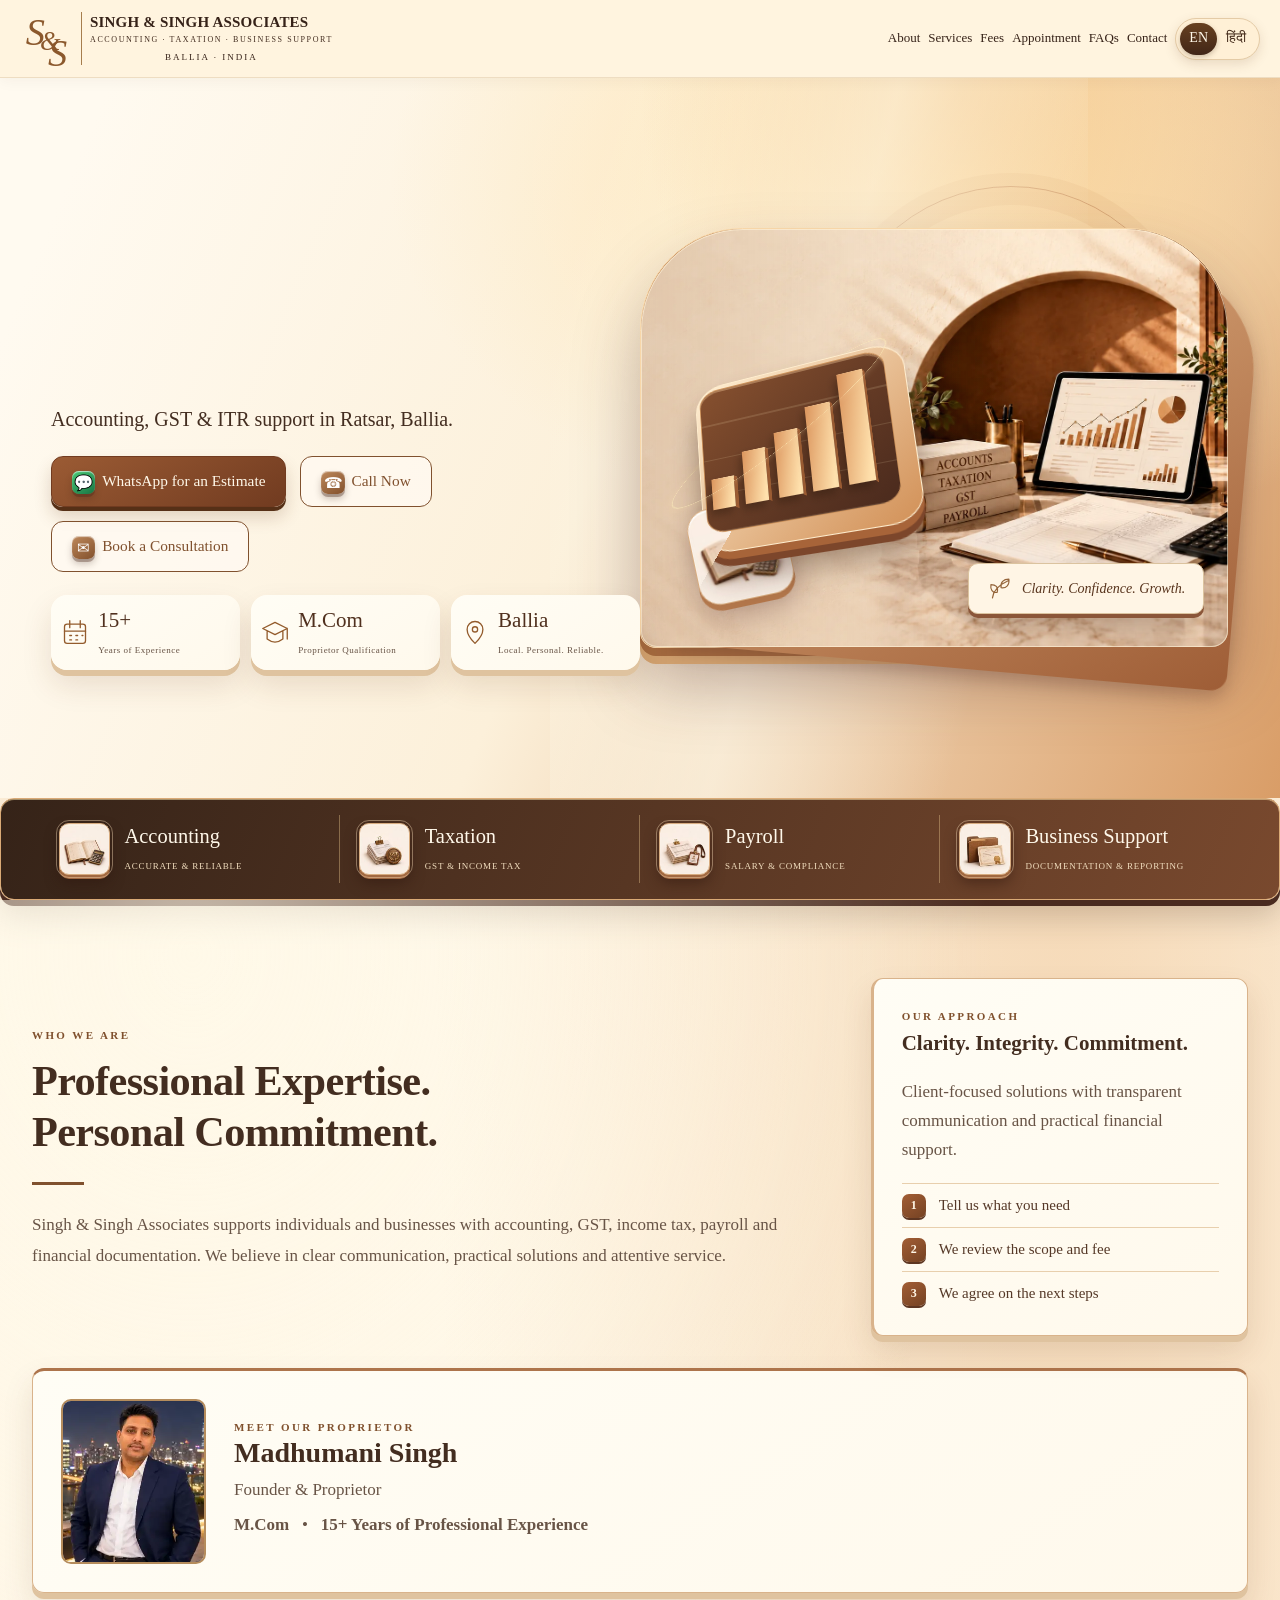
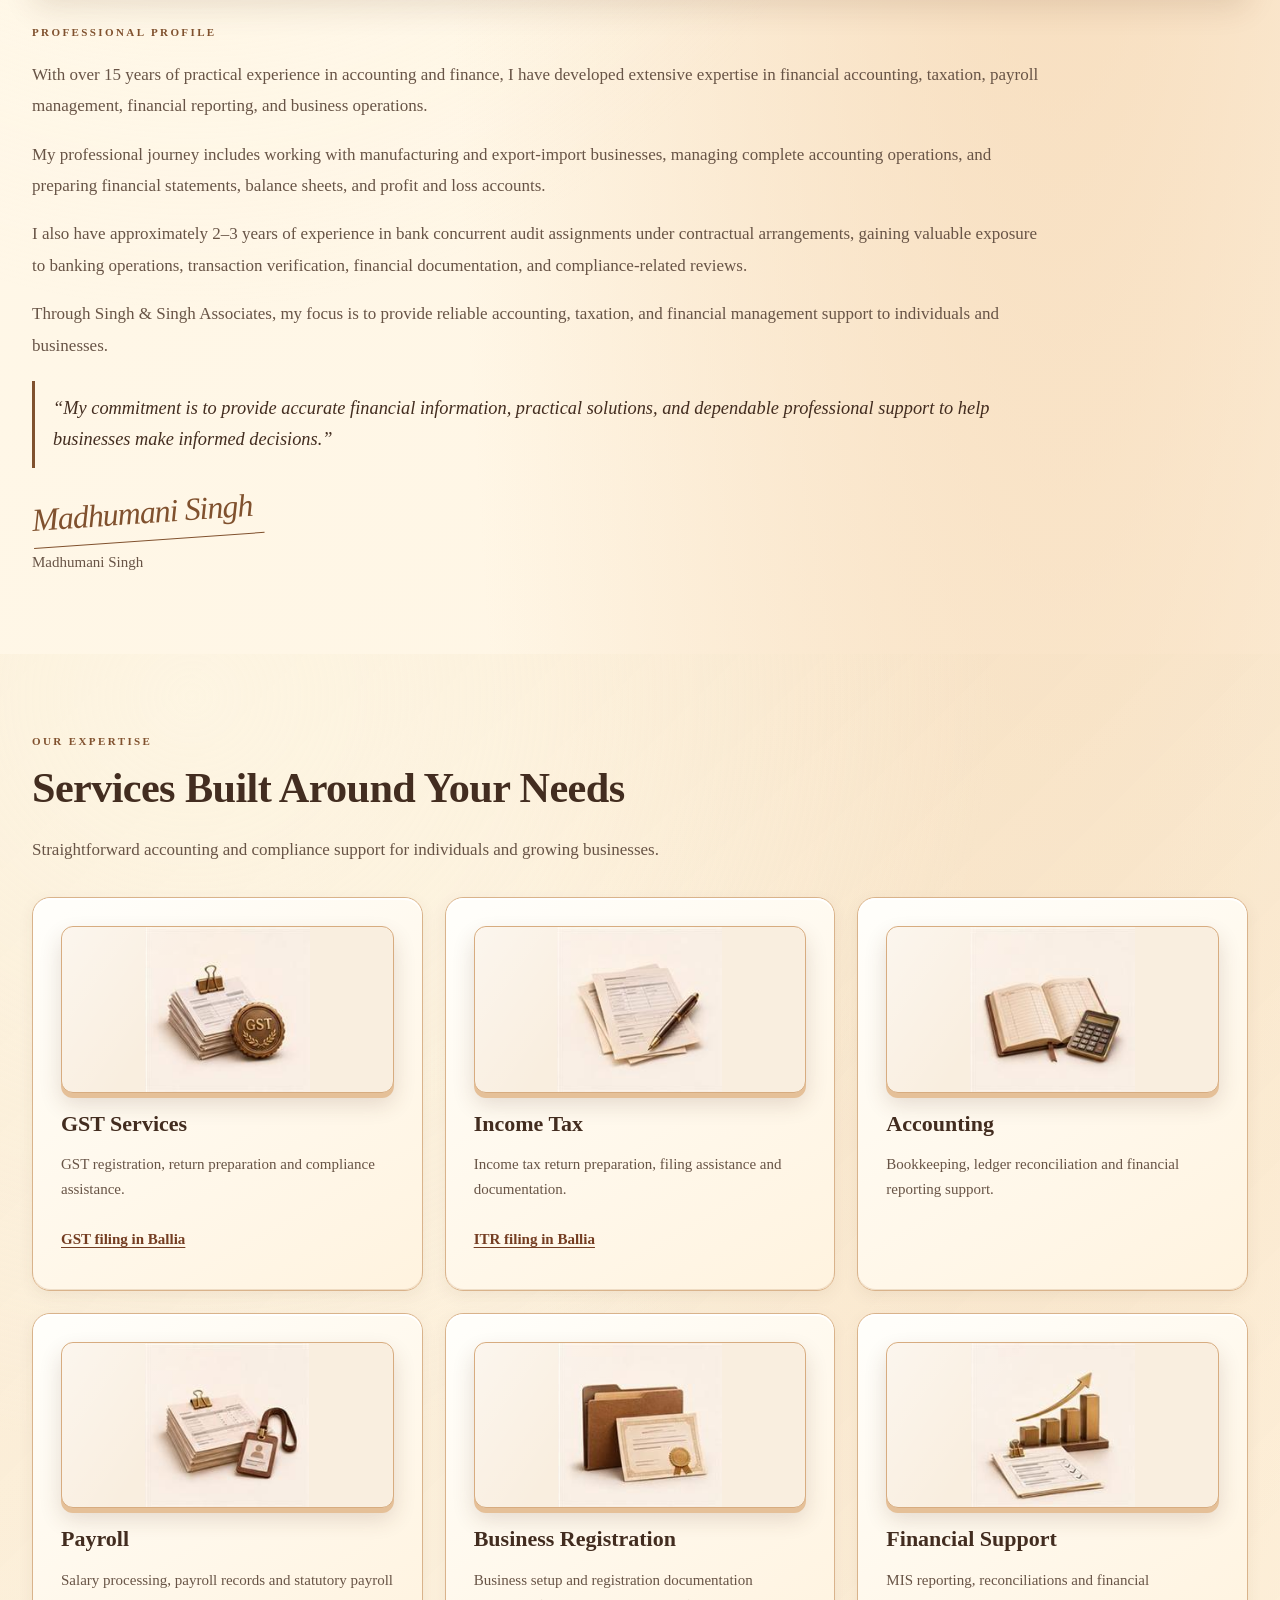
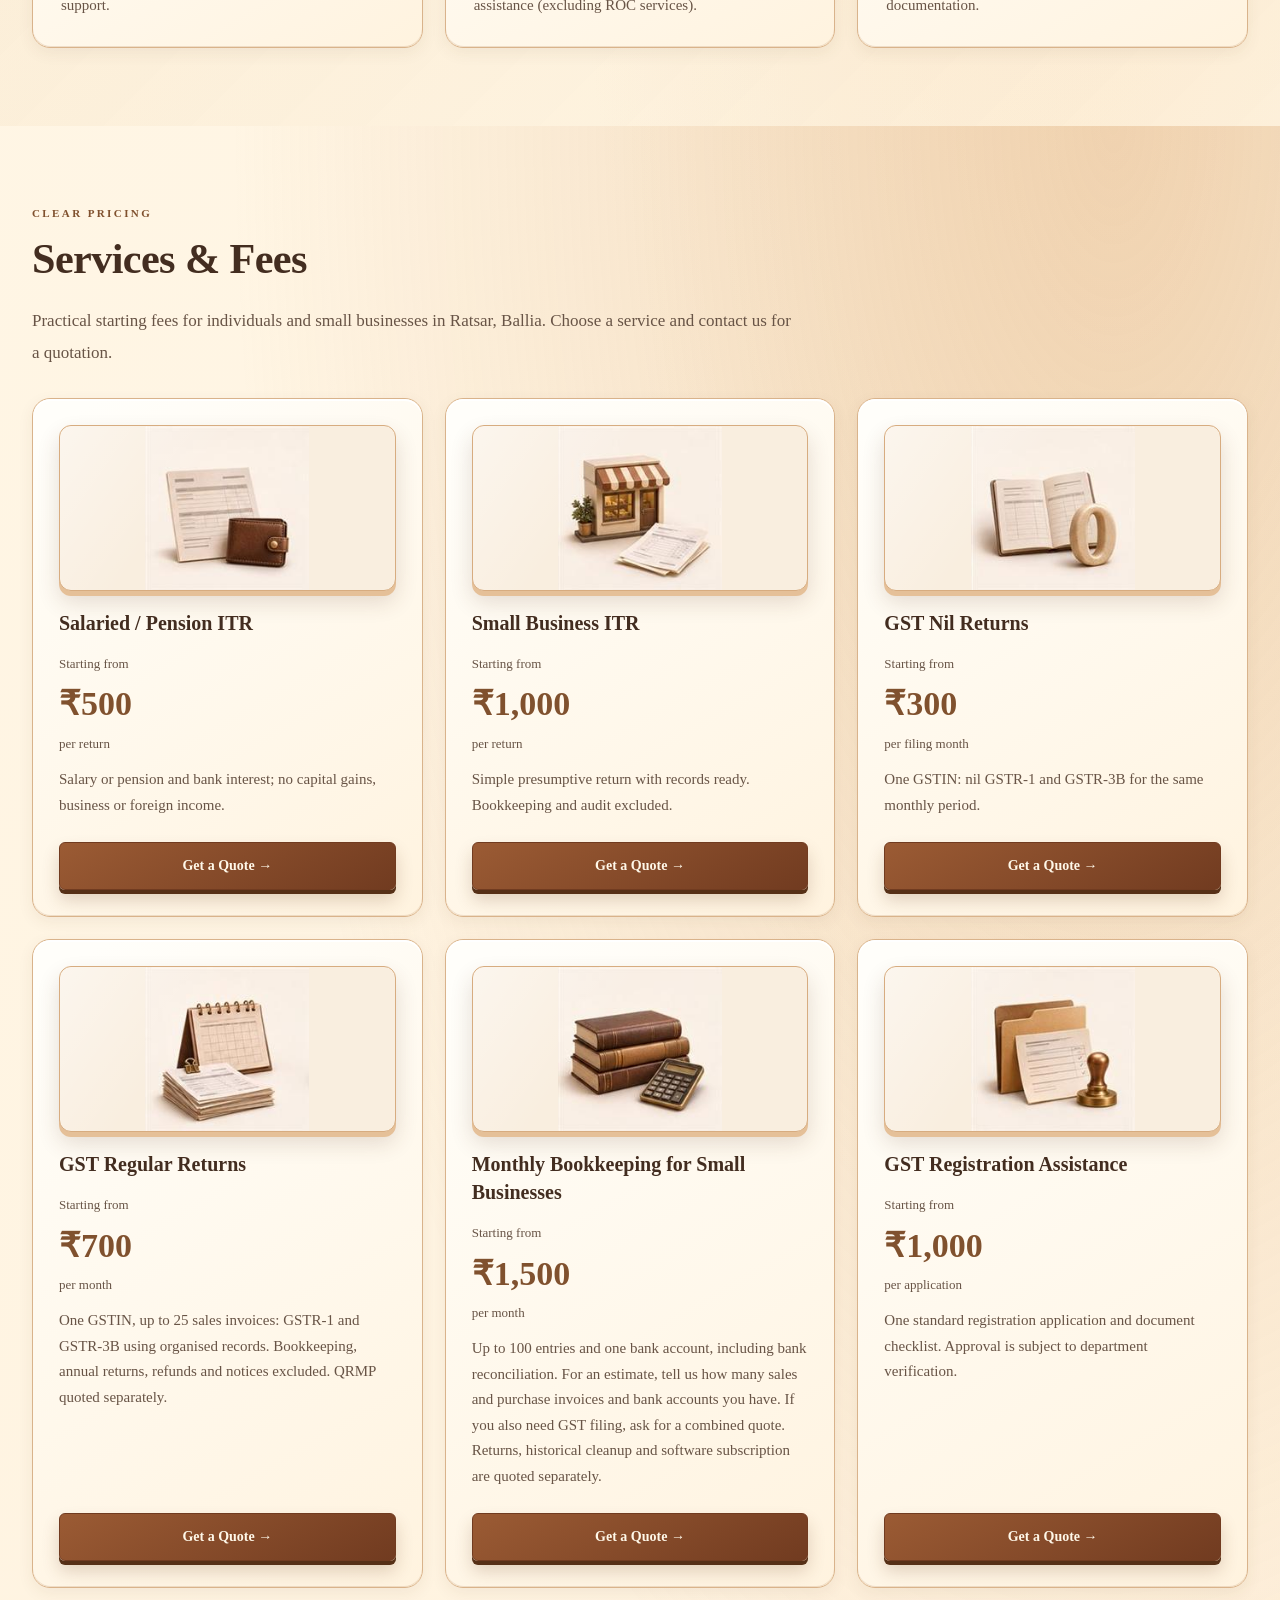
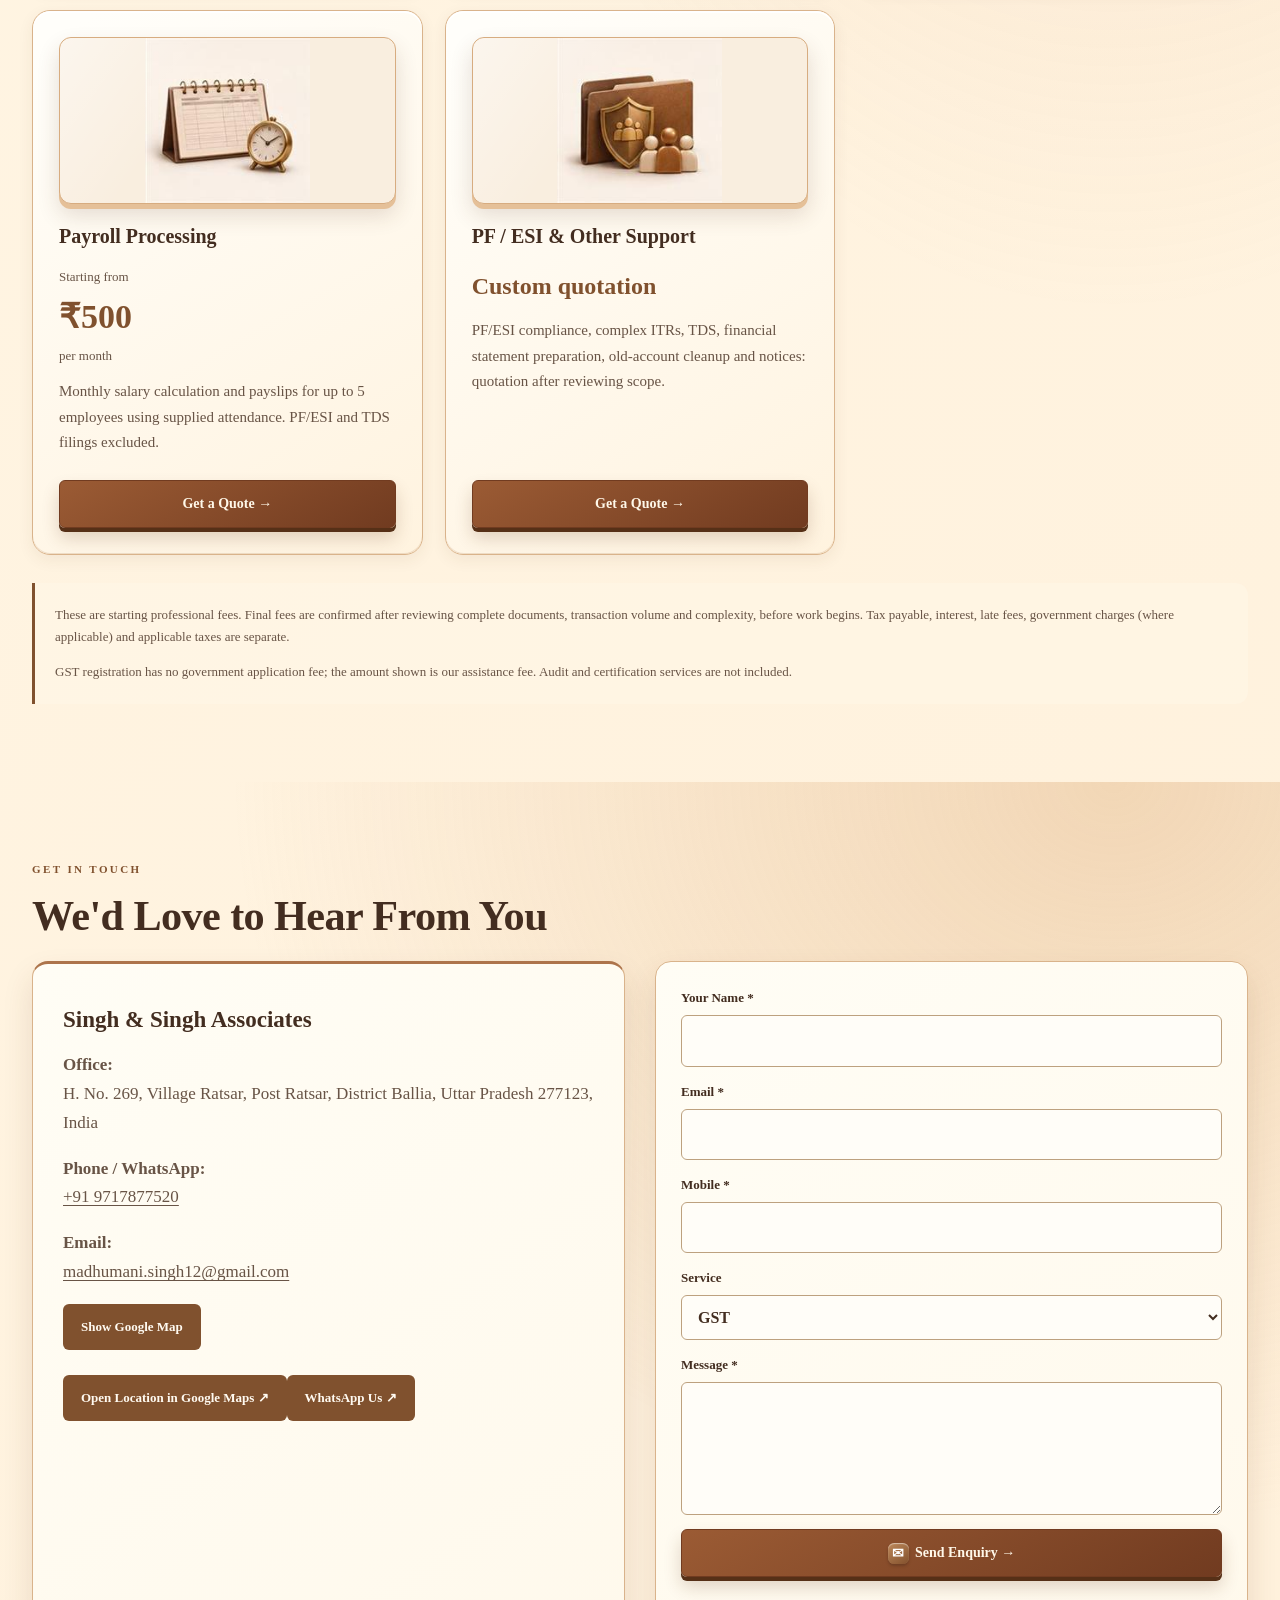
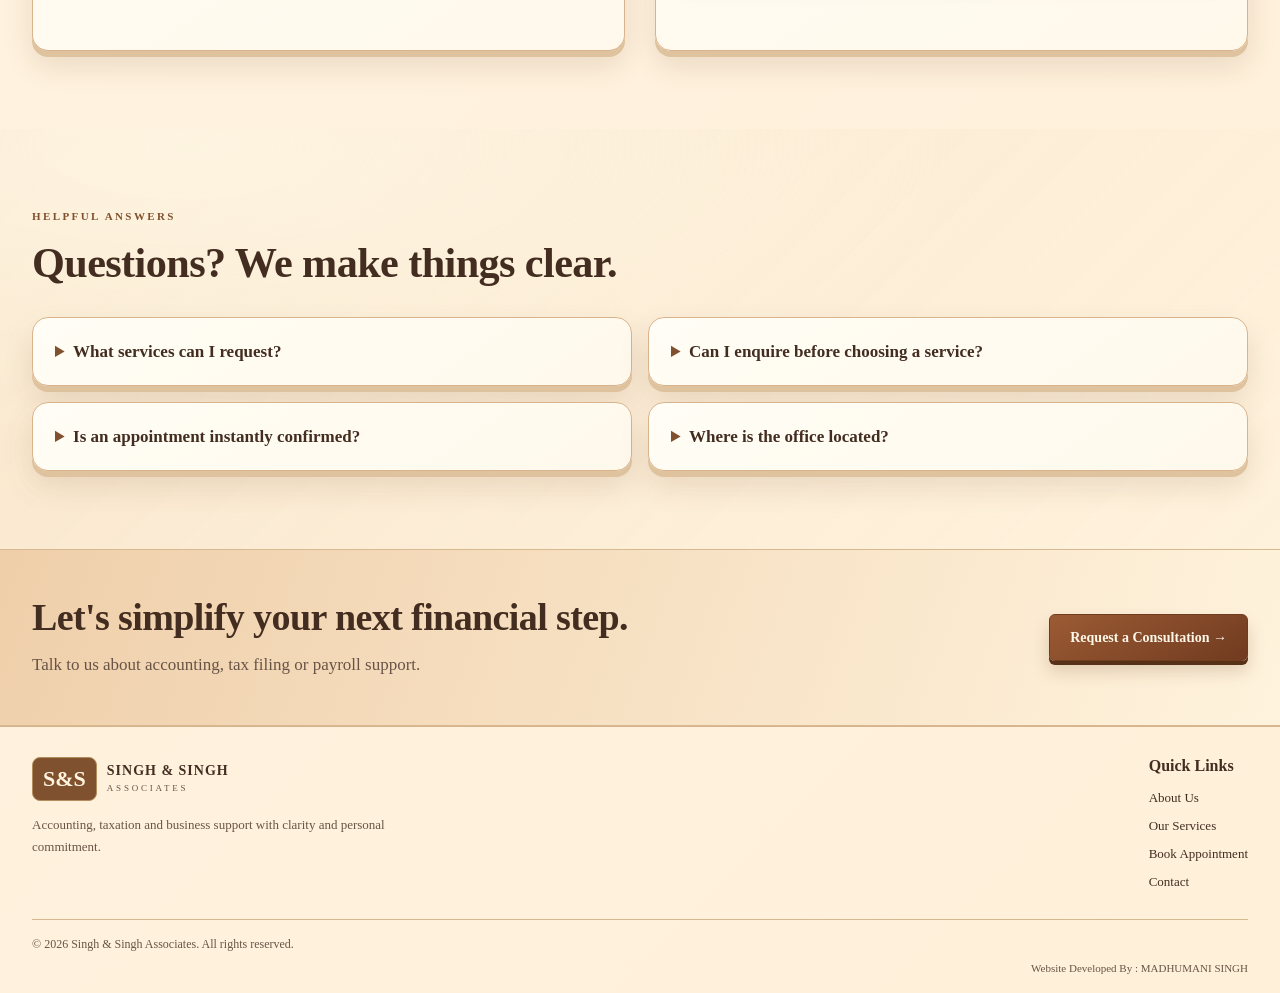
<file: index.html>
<!DOCTYPE html>

<html lang="en"><head>
  <!-- Google tag (gtag.js) -->
<script>
  window.dataLayer = window.dataLayer || [];
  function gtag(){dataLayer.push(arguments);}
  gtag('js', new Date());

  gtag('config', 'G-H0598DRLCF');
  window.addEventListener('load', () => {
    const loadAnalytics = () => {
      const tag = document.createElement('script');
      tag.async = true;
      tag.src = 'https://www.googletagmanager.com/gtag/js?id=G-H0598DRLCF';
      document.head.appendChild(tag);
    };
    if ('requestIdleCallback' in window) requestIdleCallback(loadAnalytics, {timeout:1800});
    else window.setTimeout(loadAnalytics, 700);
  }, {once:true});
</script>
  <meta charset="utf-8"/><meta content="width=device-width, initial-scale=1" name="viewport"/><meta content="Singh &amp; Singh Associates is an accounting firm in Ratsar, Ballia, providing bookkeeping, GST and income tax return filing assistance, payroll, PF/ESI and financial reporting support." name="description"/><title>Singh &amp; Singh Associates | Accounting Firm in Ballia</title><meta content="#fff0d8" name="theme-color"/><meta content="summary" name="twitter:card"/><meta content="https://singhassociates.github.io/" property="og:url"/><meta content="Singh &amp; Singh Associates is an accounting firm in Ratsar, Ballia, providing bookkeeping, GST and income tax return filing assistance, payroll, PF/ESI and financial reporting support." property="og:description"/><meta content="Singh &amp; Singh Associates | Accounting Firm in Ballia" property="og:title"/><meta content="Singh &amp; Singh Associates" property="og:site_name"/><meta content="website" property="og:type"/><meta content="index, follow, max-image-preview:large" name="robots"/><link href="https://singhassociates.github.io/" rel="canonical"/><script type="application/ld+json">{"@context":"https://schema.org","@type":"AccountingService","name":"Singh & Singh Associates","url":"https://singhassociates.github.io/","email":"madhumani.singh12@gmail.com","telephone":"+91-9717877520","address":{"@type":"PostalAddress","streetAddress":"H. No. 269, Village Ratsar, Post Ratsar","addressLocality":"Ballia","addressRegion":"Uttar Pradesh","postalCode":"277123","addressCountry":"IN"},"areaServed":{"@type":"AdministrativeArea","name":"Ballia, Uttar Pradesh"},"description":"Accounting, bookkeeping, GST and income tax return filing assistance, payroll and financial reporting support."}</script><style id="ssa-cream-modern-v20">:root{--cream:#fff0d8;--paper:#fff9ef;--ink:#432d20;--muted:#685446;--bronze:#80512e;--line:#d7b991;--header:67px}
*{box-sizing:border-box}html{scroll-behavior:smooth;scroll-padding-top:85px}body{margin:0;background:var(--cream);color:var(--ink);font:16px/1.7 Arial,Helvetica,sans-serif}img,svg,iframe{max-width:100%}a{color:inherit;text-decoration:none}button,input,select,textarea{font:inherit}button{cursor:pointer}button,a,input,select,textarea{-webkit-tap-highlight-color:transparent}button:focus-visible,a:focus-visible,input:focus-visible,textarea:focus-visible,select:focus-visible,summary:focus-visible{outline:3px solid var(--bronze);outline-offset:4px}[hidden]{display:none!important}.wrap{width:min(1280px,calc(100% - 64px));margin:auto}.header{position:sticky;top:0;z-index:100;background:#fff5e5;border-bottom:1px solid var(--line)}.head{min-height:var(--header);display:flex;align-items:center;justify-content:space-between;gap:18px;padding:8px 0}.brand{display:flex;align-items:center;gap:10px;min-width:0}.brand strong{display:block;font-size:14px;letter-spacing:1px;line-height:1.4}.brand small{display:block;font-size:9px;letter-spacing:2.8px;color:var(--muted)}.mark{display:grid;place-items:center;flex-shrink:0;background:var(--bronze);color:#fff4df;border:1px solid #b58c5c;padding:5px;border-radius:8px;font:bold 22px Georgia,serif;line-height:1}.header .mark img{width:38px!important;height:38px!important;filter:sepia(1) saturate(.65) brightness(1.18);display:block}.nav{display:flex;gap:20px;align-items:center;font-size:13px;font-weight:700}.nav a:hover,.footer a:hover{color:var(--bronze);text-decoration:underline;text-underline-offset:5px}.lang,.menu-btn{border:1px solid #b58c5c;background:#faead0;color:var(--ink);padding:7px 11px;border-radius:5px;min-height:38px}.menu-btn{display:none}.hero{background-color:var(--cream);background-image:linear-gradient(90deg,#fff4e4e8,#fff0d8a8),var(--cream-texture);background-size:auto,560px auto}.hero-inner{min-height:calc(100svh - var(--header));display:flex;flex-direction:column}.hero-main{display:grid;grid-template-columns:1.02fr 1fr;align-items:center;gap:34px;flex:1;padding:42px 0 35px;min-width:0}.hero-copy{min-width:0}.eyebrow{color:var(--bronze);font-size:11px;font-weight:800;letter-spacing:2.4px}.hero h1{font:800 clamp(38px,3.8vw,67px)/1.09 Arial,Helvetica,sans-serif;letter-spacing:-2px;margin:20px 0 22px;color:var(--ink)}.hero h1 em{font-style:normal;color:var(--bronze)}.hero p{font-size:17px;line-height:1.7;max-width:540px;color:var(--muted);margin:0}.hero-visual{margin:0;min-width:0}.hero-visual img{display:block;width:100%;height:auto;aspect-ratio:3/2;object-fit:cover;border-radius:160px 160px 14px 14px;box-shadow:0 20px 50px #70451d17;border:1px solid #e0c49f}.hero-stats{display:grid;grid-template-columns:repeat(3,minmax(0,1fr));gap:10px;margin-top:26px}.hero-stats>div{background:#fff7e7b8;border:1px solid var(--line);border-radius:9px;padding:12px 13px;min-width:0}.hero-stats strong{display:block;font-size:23px;line-height:1.2;color:var(--bronze)}.hero-stats small{display:block;font-size:11px;line-height:1.5;color:var(--muted);margin-top:4px}.buttons{display:flex;flex-wrap:wrap;gap:12px;margin-top:26px}.btn{display:inline-block;border:1px solid var(--bronze);background:var(--bronze);color:#fffaf1;padding:12px 20px;border-radius:6px;font-size:14px;font-weight:700;text-align:center;line-height:1.55;transition:background .18s,transform .18s;box-shadow:0 5px 15px #80512e12}.btn:hover{background:#653d23;transform:translateY(-2px)}.btn.outline{background:#fff9ef80;color:var(--bronze)}.btn.outline:hover{background:#f4dfbf}.hero-feature-row{display:grid;grid-template-columns:repeat(4,minmax(0,1fr));margin-top:auto;background:#fff5e4d9;border:1px solid var(--line);border-bottom:0;border-radius:10px 10px 0 0;padding:16px 0;flex-shrink:0}.hero-feature-row>div{display:grid;grid-template-columns:26px 1fr;column-gap:9px;padding:5px 18px;border-right:1px solid var(--line);min-width:0}.hero-feature-row>div:last-child{border:0}.hero-feature-row span{grid-row:1/3;font-size:23px;color:var(--bronze)}.hero-feature-row b{font-size:13px}.hero-feature-row small{font-size:11px;color:var(--muted)}
h2,h3{font-family:Georgia,'Times New Roman',serif;line-height:1.2}h2{font-size:clamp(29px,3.3vw,44px);letter-spacing:-.6px;margin:12px 0 20px}h3{font-size:23px;margin:12px 0}.section,.faq-section{padding:78px 0;background:#fff6e7}.section.alt,.faq-section{background:#f8e9d1}.intro{max-width:760px;color:var(--muted);font-size:16px;line-height:1.85}.line{height:3px;width:52px;background:var(--bronze);margin:24px 0}.about-grid{display:grid;grid-template-columns:1.35fr .65fr;gap:55px;align-items:center}.feature,.profile,.card,.form,.faq-grid details{background:var(--paper);border:1px solid var(--line);border-radius:12px;box-shadow:0 8px 28px #70451d08}.feature{padding:28px;border-left:3px solid var(--bronze)}.feature strong{font-size:21px}.feature p,.card p,.profile p,.proprietor-bio p{color:var(--muted)}.profile{display:flex;align-items:center;gap:28px;padding:28px;margin-top:32px}.avatar{flex:none;width:145px;height:165px;border:2px solid #b58c5c;border-radius:10px;overflow:hidden}.avatar img{display:block;width:100%;height:100%;object-fit:cover;object-position:center 23%}.profile h3{font-size:28px;margin:0}.profile p{margin:6px 0}.proprietor-bio{max-width:1020px;margin-top:30px}.proprietor-bio p{font-size:15px;line-height:1.85}.proprietor-bio blockquote{border-left-color:var(--bronze)!important;color:var(--ink)}.grid{display:grid;grid-template-columns:repeat(3,minmax(0,1fr));gap:22px;margin-top:32px}.card{padding:28px;transition:transform .2s}.card:hover{transform:translateY(-4px);border-color:var(--bronze)}.icon{font-size:28px;color:var(--bronze)}.card h3{font-size:22px}.card p{font-size:14px;margin-bottom:0}.ssa-fees-grid{display:grid;grid-template-columns:repeat(3,minmax(0,1fr));gap:22px;margin-top:30px}.ssa-fee-card{display:flex;flex-direction:column;background:var(--paper);border:1px solid var(--line);border-radius:12px;padding:26px;box-shadow:0 8px 28px #70451d08;min-width:0}.ssa-fee-card h3{font:700 20px/1.4 Arial,sans-serif;margin:0 0 16px}.ssa-fee-from,.ssa-fee-unit{display:block;font-size:13px;color:var(--muted)}.ssa-fee-amount{font-size:34px;font-weight:700;color:var(--bronze)}.ssa-fee-quote{font-size:24px;font-weight:700;color:var(--bronze)}.ssa-fee-card p{font-size:14px;color:var(--muted);margin:12px 0 24px}.ssa-fee-card .btn{margin-top:auto}.ssa-fees-note{background:#efddc280;border-left:3px solid var(--bronze);padding:8px 20px;margin-top:28px}.ssa-fees-note p{font-size:13px;color:var(--muted)}.contact-grid{display:grid;grid-template-columns:1fr 1fr;gap:30px}.contact-info{border:1px solid var(--line);background:#f4e3c8;padding:30px;border-radius:12px;min-width:0}.contact-info p{overflow-wrap:anywhere;color:var(--muted)}.contact-info a{text-decoration:underline;text-underline-offset:3px}.contact-info h3{color:var(--ink)}.form{display:grid;gap:14px;padding:25px;min-width:0}.form label{font-size:13px;font-weight:700;min-width:0}.form input,.form select,.form textarea{display:block;width:100%;min-width:0;max-width:100%;margin-top:6px;border:1px solid #bda17f;border-radius:6px;padding:11px 12px;background:#fffdf8;color:var(--ink);min-height:45px;font-size:16px}.form input::placeholder,.form textarea::placeholder{color:#776454}.form .contact-grid{gap:16px}.form button{width:100%}.hint,.notice{font-size:12px;color:var(--muted)}.ssa-map-box{margin:15px 0;max-width:100%}.ssa-map-button,.maplink{display:inline-block;padding:12px 18px;background:var(--bronze);color:#fffaf1;border:0;border-radius:6px;font-size:13px;font-weight:700;text-decoration:none!important}.maplink{margin-top:10px}.faq-grid{display:grid;grid-template-columns:1fr 1fr;gap:16px;margin-top:28px}.faq-grid details{padding:20px 22px}.faq-grid summary{cursor:pointer;font-weight:700;line-height:1.6}.faq-grid summary::marker{color:var(--bronze)}.faq-grid p{color:var(--muted);font-size:14px}.cta-band{padding:45px 0;background:#eed9b7;border-block:1px solid var(--line)}.cta-band .wrap{display:flex;align-items:center;justify-content:space-between;gap:25px}.cta-band h2{font-size:clamp(27px,3vw,38px);margin:0 0 10px}.cta-band p{color:var(--muted);margin:0}.cta-band .btn{flex-shrink:0}.footer{background:#f5e5cd;padding:30px 0 15px}.footgrid{display:grid;grid-template-columns:minmax(0,1fr) auto;gap:25px}.footer p{max-width:370px;color:var(--muted);font-size:13px}.footer .mark{padding:10px}.footer h3{font:700 16px Arial;margin-top:0}.footer a{display:block;font-size:13px;margin:6px 0}.copyright{border-top:1px solid var(--line);padding-top:14px;margin-top:20px;color:var(--muted);font-size:12px}.ssa-developer-credit{font-size:11px;text-align:right;color:var(--muted);margin-top:5px}
#ssa-contact-modal>div{background:#fff3df!important;color:var(--ink)!important;border-color:#b58c5c!important}#ssa-contact-title{color:var(--ink)!important}#ssa-contact-modal>div>div{color:var(--bronze)!important}#ssa-contact-close{background:var(--bronze)!important;color:#fffaf1!important}
@media(min-width:1600px){.hero-inner{width:min(1680px,calc(100% - 96px))}.hero-main{gap:70px}.hero h1{font-size:clamp(64px,4vw,78px)}.hero-visual img{max-height:640px;object-fit:cover}.hero p{font-size:19px}.hero-stats{max-width:590px}.hero-feature-row{padding:22px 0}}
@media(max-width:1024px){.head{position:relative}.menu-btn{display:block}.nav{display:none;position:absolute;left:0;right:0;top:100%;background:#fff5e5;border:1px solid var(--line);padding:12px;flex-direction:column;align-items:stretch;gap:0;box-shadow:0 15px 20px #432d2015}.nav.open{display:flex}.nav a{padding:11px 10px}.lang{margin:8px 0}.hero-main{gap:22px;grid-template-columns:1fr 1fr}.hero h1{font-size:clamp(33px,4.6vw,46px);letter-spacing:-1.4px}.hero p{font-size:15px}.hero-stats>div{padding:10px 8px}.hero-stats strong{font-size:21px}.hero-stats small{font-size:10px}.hero-feature-row>div{padding:5px 10px}.about-grid{gap:25px}.grid,.ssa-fees-grid{grid-template-columns:repeat(2,minmax(0,1fr))}.contact-grid{gap:22px}}
@media(max-width:800px){.hero-main{grid-template-columns:1fr;padding:32px 0 24px;gap:25px}.hero-copy{max-width:660px}.hero-visual{width:min(520px,100%);margin:0 auto 15px}.hero-visual img{max-height:300px;object-fit:cover;border-radius:100px 100px 12px 12px}.hero h1{font-size:clamp(35px,6.5vw,49px)}.hero-stats{max-width:550px}.hero-stats small{font-size:11px}.hero-feature-row{padding:12px 0}.hero-feature-row small{font-size:10px}.about-grid{grid-template-columns:1fr}.contact-grid{grid-template-columns:1fr}.form .contact-grid{grid-template-columns:1fr 1fr}.cta-band .wrap{align-items:flex-start;flex-direction:column}}
@media(max-width:600px){:root{--header:60px}.wrap{width:calc(100% - 32px)}.head{min-height:60px;padding:7px 0;gap:8px}.header .mark img{width:32px!important;height:32px!important}.brand strong{font-size:12px}.brand small{font-size:8px;letter-spacing:2px}.menu-btn{font-size:12px;padding:8px;min-height:40px}.hero-main{padding:28px 0 22px;gap:22px}.eyebrow{font-size:10px;letter-spacing:2px}.hero h1{font-size:clamp(31px,8.7vw,46px);letter-spacing:-1.2px;margin:17px 0}.hero p{font-size:15px}.hero-stats{gap:7px;margin-top:20px}.hero-stats>div{padding:10px 8px}.hero-stats strong{font-size:20px}.hero-stats small{font-size:10px}.buttons{gap:9px;margin-top:20px}.buttons .btn{font-size:12px;padding:11px 12px;flex:1}.hero-visual{margin-bottom:0}.hero-visual img{max-height:225px;border-radius:85px 85px 10px 10px}.hero-feature-row{grid-template-columns:1fr 1fr;padding:8px 0;row-gap:8px}.hero-feature-row>div{padding:5px 10px;grid-template-columns:22px 1fr;column-gap:6px}.hero-feature-row>div:nth-child(even){border:0}.hero-feature-row b{font-size:12px}.hero-feature-row small{font-size:10px}.section,.faq-section{padding:52px 0}.grid,.ssa-fees-grid,.faq-grid{grid-template-columns:1fr;gap:18px}.card,.ssa-fee-card{padding:23px}.profile{flex-direction:column;align-items:flex-start;padding:22px;gap:18px}.profile h3{font-size:26px}.form{padding:18px}.form .contact-grid{grid-template-columns:1fr}.contact-info{padding:23px}.footgrid{grid-template-columns:1fr;gap:20px}.footer .brand strong{font-size:13px}.footer .brand small{font-size:9px}.ssa-developer-credit{font-size:10px}.copyright{font-size:11px}}
@media(prefers-reduced-motion:reduce){html{scroll-behavior:auto}*,*:before,*:after{animation:none!important;transition:none!important}}

:root{--cream-texture:url("[data-uri]")}
@media(max-width:600px){.hero-visual img{max-height:190px}.hero-main{gap:18px;padding-top:24px;padding-bottom:18px}.hero .buttons .btn{font-size:11px}}
</style><style id="ssa-editorial-hero-v21">/* Approved editorial cream / bronze hero. */
.hero{background-size:cover,cover;background-repeat:no-repeat}
.hero{position:relative;isolation:isolate;background-image:linear-gradient(90deg,#fff4e3a3,#fff1da50),var(--cream-texture)}
.hero-inner{width:100%;position:relative;min-height:calc(100svh - var(--header))}
.hero-main{width:min(1680px,calc(100% - 96px));margin:auto;grid-template-columns:1fr 1.05fr;gap:42px;padding:38px 0 36px;align-items:center}
.hero h1{font-family:Georgia,'Times New Roman',serif;font-weight:700;font-size:clamp(48px,4.8vw,88px);line-height:1.06;letter-spacing:-2.6px;margin:18px 0 23px}
.hero-copy{z-index:2}.hero-copy>p{font-family:Georgia,'Times New Roman',serif;font-size:clamp(17px,1.55vw,25px);line-height:1.55;max-width:660px}
.hero .eyebrow{letter-spacing:2.5px;font-size:10px}.hero .buttons{margin-top:28px}.hero .btn{font-size:15px;padding:14px 23px;box-shadow:0 9px 20px #71411c24}.hero .btn.outline{box-shadow:none;background:#fff5e2a6}
.hero-visual{position:relative;align-self:center;margin:0;z-index:1;padding:9px 0 0 12px}
.hero-visual:before{content:'';position:absolute;inset:0 10% 12% 0;background:#885a35;border-radius:52% 52% 4% 4%;transform:rotate(-4deg);z-index:-1;box-shadow:0 25px 45px #6f411b25}
.hero-visual img{aspect-ratio:1.18;object-fit:cover;border-radius:48% 48% 3% 3%;border:1px solid #a57a4c55;box-shadow:0 18px 40px #6f411b1e;max-height:650px}
.hero-image-note{position:absolute;bottom:-15px;right:15px;display:flex;align-items:center;gap:10px;background:#fff6e6;box-shadow:0 8px 25px #58371c24;border:1px solid #dbc39f;border-radius:10px;padding:14px 20px;font:italic 17px Georgia,serif;color:#59351e}.hero-image-note svg{width:25px;height:25px;color:#94643a;flex-shrink:0}
.hero-stats{gap:12px;margin-top:28px;max-width:650px}.hero-stats>div{display:grid;grid-template-columns:30px 1fr;column-gap:10px;align-content:center;background:#fff8ecf0;border:1px solid #e5cfad;border-radius:12px;box-shadow:0 10px 22px #8b5b3020;padding:16px 13px}.hero-stat-icon{grid-row:1/3;width:29px;height:29px;align-self:center;color:#95602f}.hero-stats strong{font:bold 24px/1.2 Georgia,serif;color:#50301e}.hero-stats small{font-size:10px;line-height:1.4}
.hero-feature-row{width:100%;border:0;border-radius:0;background:linear-gradient(110deg,#49301f,#694025);color:#fff6e5;box-shadow:0 -6px 25px #70451d0c;grid-template-columns:repeat(4,minmax(0,1fr));padding:24px max(32px,calc((100% - 1680px)/2));margin-top:auto}
.hero-feature-row>div{grid-template-columns:38px 1fr;gap:3px 14px;padding:8px 26px;border-right:1px solid #dfbd8670}.hero-feature-row b{font:500 22px/1.25 Georgia,serif;color:#fff8ea}.hero-feature-row small{font-size:11px;color:#f1ddbe;line-height:1.5}.hero-feature-row span{display:grid;align-items:center;grid-row:1/3;color:#f4dfba}.hero-feature-row svg{width:34px;height:38px}
@media(min-width:1600px){.hero-main{gap:62px;padding:32px 0 35px}.hero h1{font-size:clamp(72px,4.6vw,90px)}.hero-visual img{max-height:650px}.hero-feature-row{padding-top:25px;padding-bottom:25px}}
@media(max-width:1100px){.hero-main{width:calc(100% - 64px);gap:30px}.hero h1{font-size:clamp(40px,5vw,55px);letter-spacing:-1.6px}.hero-copy>p{font-size:18px}.hero .buttons{gap:10px}.hero .btn{font-size:13px;padding:12px 16px}.hero-stats>div{grid-template-columns:1fr;padding:12px 10px}.hero-stat-icon{width:23px;height:23px;grid-row:auto;margin-bottom:6px}.hero-stats strong{font-size:23px}.hero-feature-row{padding:18px 20px}.hero-feature-row>div{padding:8px 13px;gap:3px 10px;grid-template-columns:28px 1fr}.hero-feature-row svg{width:27px;height:30px}.hero-feature-row b{font-size:18px}.hero-feature-row small{font-size:10px}.hero-image-note{font-size:13px;padding:10px 12px;right:4px;bottom:-12px}}
@media(max-width:800px){.hero-main{grid-template-columns:1fr;width:calc(100% - 48px);padding-top:30px;padding-bottom:36px;gap:30px}.hero-copy{max-width:690px}.hero h1{font-size:clamp(42px,7vw,60px);margin:17px 0}.hero-copy>p{font-size:20px;max-width:650px}.hero-visual{width:min(520px,95%);margin:0 auto}.hero-visual img{aspect-ratio:1.6;max-height:310px;border-radius:100px 100px 10px 10px}.hero-stats>div{grid-template-columns:28px 1fr;padding:13px 12px}.hero-stat-icon{grid-row:1/3;margin:0}.hero-feature-row{padding:15px 12px}.hero-feature-row>div{grid-template-columns:1fr;padding:6px 12px}.hero-feature-row span{grid-row:auto;margin-bottom:4px}.hero-feature-row b{font-size:17px}.hero-feature-row small{font-size:10px}}
@media(max-width:600px){.hero-main{width:calc(100% - 32px);padding:25px 0 32px;gap:23px}.hero h1{font-size:clamp(38px,10.5vw,54px);letter-spacing:-1.2px;line-height:1.07}.hero-copy>p{font-size:17px;line-height:1.55}.hero .buttons{margin-top:21px;gap:9px}.hero .btn{font-size:12px;padding:12px 10px}.hero-stats{gap:8px;margin-top:22px}.hero-stats>div{grid-template-columns:1fr;padding:12px 9px;gap:0}.hero-stat-icon{grid-row:auto;margin:0 0 8px;width:23px;height:23px}.hero-stats strong{font-size:21px}.hero-stats small{font-size:10px;min-height:28px}.hero-visual{width:94%;padding:6px 0 0 8px}.hero-visual img{max-height:235px;aspect-ratio:1.5}.hero-image-note{bottom:-13px;right:4px;font-size:12px;padding:10px 12px}.hero-image-note svg{width:18px;height:18px}.hero-feature-row{grid-template-columns:1fr 1fr;padding:10px 8px;gap:10px 0}.hero-feature-row>div{grid-template-columns:26px 1fr;padding:6px 12px;gap:3px 9px}.hero-feature-row span{grid-row:1/3;margin:0}.hero-feature-row svg{width:25px;height:29px}.hero-feature-row b{font-size:17px}.hero-feature-row small{font-size:9px}.hero-feature-row>div:nth-child(even){border:0}}
</style><style>@media(max-width:600px){.hero-visual img{max-height:180px}.hero-main{padding-top:20px;padding-bottom:28px}.hero .buttons{margin-top:18px}.hero-stats{margin-top:18px}}@media(min-width:801px) and (max-height:800px){.hero-main{padding-top:24px;padding-bottom:24px}.hero-visual img{max-height:510px}.hero h1{font-size:clamp(43px,4.5vw,73px)}.hero-feature-row{padding-top:17px;padding-bottom:17px}}</style><style>@media(max-width:600px){.hero-main{padding-bottom:22px}}</style><style id="ssa-selected-reference-v22">/* Selected reference: cream editorial typography and pill language selector. */
body,button,input,select,textarea{font-family:Georgia,'Times New Roman',serif}body{font-size:17px}.brand strong,.nav,.btn,.ssa-fee-card h3,.footer h3{font-family:Georgia,'Times New Roman',serif}.form input,.form select,.form textarea{font-family:Georgia,'Times New Roman',serif}.card p,.ssa-fee-card p{font-size:15px}.intro,.proprietor-bio p{font-size:17px}.eyebrow{font-family:Georgia,'Times New Roman',serif}.hero h1{font-family:Georgia,'Times New Roman',serif}.header{background:#fff3df;border-bottom:1px solid #a6794730}.head{width:calc(100% - 96px);max-width:1680px;min-height:86px}.header .brand{gap:22px}.header .brand strong{font-size:clamp(16px,1.55vw,26px);font-weight:700;letter-spacing:.2px}.header .brand small{font-size:9px;letter-spacing:1.6px;text-align:center;color:#432d20}.reference-brand-copy{border-left:1px solid #a67d4d;padding-left:24px}.brand-location{font-size:9px;letter-spacing:2px;text-align:center;margin-top:3px}.brand-monogram{position:relative;display:block;width:67px;height:64px;flex-shrink:0;color:#8b582c;font-family:Georgia,serif;font-style:italic}.brand-monogram i{position:absolute;font-size:48px;font-weight:400;line-height:1}.brand-monogram i:nth-child(1){left:0;top:0}.brand-monogram i:nth-child(2){font-size:33px;left:18px;top:19px}.brand-monogram i:nth-child(3){left:28px;top:26px}.nav{font-size:17px;font-weight:400;gap:24px}.nav a{position:relative}.nav a[href="#home"]:after{content:'';position:absolute;bottom:-7px;left:0;right:0;height:3px;background:#88552b}.nav #lang{display:none!important}.language-pill{display:flex;align-items:center;flex-shrink:0;padding:4px;background:#fff0d6;border-radius:40px;box-shadow:0 4px 12px #67401d25;margin-left:12px;border:1px solid #e4cba6}.language-pill button{border:0;background:transparent;color:#442b1b;padding:5px 16px;border-radius:28px;line-height:1.3;min-height:32px;font-size:16px;cursor:pointer}.language-pill button[aria-pressed="true"]{background:linear-gradient(#674020,#412617);color:#fff8e9;box-shadow:0 2px 5px #3c230c40}.hero{background:#fff0da!important}.hero-inner{--header:87px;min-height:calc(100svh - var(--header))}.hero-main{position:relative;isolation:isolate;width:100%;max-width:none;grid-template-columns:1fr 1fr;gap:0;min-height:0;padding:45px 5% 42px;background-image:var(--reference-scene);background-position:center;background-size:cover;background-repeat:no-repeat;flex:1}.hero-copy{max-width:760px;position:relative;z-index:2}.hero .eyebrow{display:none}.hero h1{font-size:clamp(54px,5.5vw,102px);line-height:1;letter-spacing:-2.8px;margin:0 0 22px}.hero-copy>p{font-size:clamp(19px,1.8vw,30px);line-height:1.45;max-width:760px;color:#432d20;margin:0}.hero .buttons{margin-top:29px;gap:18px}.hero .btn{font-size:clamp(16px,1.35vw,23px);font-weight:400;padding:13px 27px;border-radius:9px}.hero-stats{max-width:760px;margin-top:30px;gap:13px}.hero-stats>div{grid-template-columns:38px 1fr;padding:19px 18px;border:0;background:#fff5e4e6;border-radius:14px;box-shadow:0 9px 18px #81532424}.hero-stat-icon{width:36px;height:36px;color:#935b2c}.hero-stats strong{font-size:25px;font-weight:400}.hero-stats small{font-size:10px;letter-spacing:1px;line-height:1.4}.hero-visual{position:static;width:100%;padding:0;align-self:stretch;min-height:0;margin:0}.hero-visual:before{display:none}.hero-visual>img{display:none}.hero-image-note{bottom:22px;right:2.5%;font-size:21px;padding:15px 23px;z-index:3;background:#fff5e5}.hero-feature-row{padding:26px 4%;min-height:130px}.hero-feature-row>div{grid-template-columns:46px 1fr;gap:5px 18px;padding:8px 24px}.hero-feature-row svg{width:42px;height:48px}.hero-feature-row b{font-size:clamp(22px,1.8vw,30px)}.hero-feature-row small{font-size:11px;letter-spacing:1.4px;text-transform:uppercase;max-width:230px}.hero-feature-row span{color:#fff0d7}.footer .mark{font-family:Georgia,serif}.footer{background:#efddbf}
@media(min-width:1600px){.hero-main{padding-top:40px;padding-bottom:40px}.hero h1{font-size:clamp(86px,5.7vw,108px)}.hero-feature-row{padding-top:26px;padding-bottom:26px}}
@media(max-width:1400px){.head{width:calc(100% - 64px);min-height:78px}.header .brand{gap:10px}.reference-brand-copy{padding-left:14px}.brand-monogram{transform:scale(.8);transform-origin:center;width:57px}.header .brand strong{font-size:19px}.header .brand small{font-size:8px}.nav{gap:17px;font-size:15px}.language-pill{margin-left:0}.language-pill button{padding:5px 12px;font-size:14px}.hero-inner{--header:79px}.hero-main{padding:35px 4% 40px}.hero h1{font-size:clamp(51px,5.6vw,76px)}.hero-copy>p{font-size:21px}.hero .btn{font-size:16px;padding:12px 19px}.hero-stats>div{grid-template-columns:30px 1fr;padding:16px 12px;gap:8px}.hero-stat-icon{width:28px;height:28px}.hero-stats strong{font-size:23px}.hero-stats small{font-size:9px}.hero-image-note{font-size:16px;padding:12px 16px}.hero-feature-row{min-height:112px;padding:18px 3%}.hero-feature-row>div{grid-template-columns:34px 1fr;padding:8px 20px;gap:3px 12px}.hero-feature-row svg{width:32px;height:37px}.hero-feature-row b{font-size:23px}.hero-feature-row small{font-size:9px;letter-spacing:1px}}
@media(max-width:1100px){.nav{gap:14px;font-size:15px}.hero h1{font-size:clamp(45px,5.4vw,60px)}.hero-stats>div{grid-template-columns:1fr;padding:13px 12px}.hero-stat-icon{grid-row:auto;margin-bottom:8px;width:26px;height:26px}.hero-copy>p{font-size:20px}.hero .buttons{gap:10px}.hero .btn{font-size:14px;padding:12px 16px}.hero-image-note{font-size:14px;padding:11px 13px}.hero-feature-row b{font-size:21px}.hero-feature-row>div{padding:7px 13px}.hero-feature-row small{font-size:9px;letter-spacing:.6px}}
@media(max-width:1024px){.nav{padding:15px;background:#fff4e1}.nav .language-pill{align-self:flex-start;margin:12px 8px 0}.nav a[href="#home"]:after{display:none}.head{min-height:76px}.hero-inner{--header:77px}.menu-btn{font-family:Georgia,serif}.hero-main{background-position:54% center;background-image:linear-gradient(90deg,#fff0da55,transparent 75%),var(--reference-scene)}}
@media(max-width:800px){.hero-main{grid-template-columns:1fr;padding:30px 24px 25px;background:#fff1dc;gap:25px}.hero-copy{max-width:none}.hero h1{font-size:clamp(44px,7.2vw,62px)}.hero-copy>p{font-size:22px}.hero .btn{font-size:17px}.hero-stats>div{grid-template-columns:32px 1fr;padding:15px 13px}.hero-stat-icon{grid-row:1/3;margin:0}.hero-visual{position:relative;min-height:285px;background:var(--reference-scene) right center/auto 135% no-repeat;border-radius:16px;width:100%;margin:0}.hero-image-note{bottom:12px;right:12px}.hero-feature-row{grid-template-columns:repeat(4,minmax(0,1fr));padding:17px 10px}.hero-feature-row>div{grid-template-columns:1fr;padding:7px 12px;gap:5px}.hero-feature-row span{grid-row:auto}.hero-feature-row b{font-size:21px}.hero-feature-row small{font-size:9px}.hero-feature-row svg{width:30px;height:32px}}
@media(max-width:600px){.head{width:calc(100% - 30px);min-height:70px;gap:8px}.header .brand{gap:5px}.brand-monogram{transform:scale(.65);width:47px;height:52px;transform-origin:left center}.reference-brand-copy{padding-left:9px}.header .brand strong{font-size:14px}.header .brand small{font-size:6px;letter-spacing:.6px}.brand-location{font-size:7px;letter-spacing:1.4px}.menu-btn{font-size:13px}.hero-inner{--header:71px}.hero-main{padding:25px 16px 20px;gap:23px}.hero h1{font-size:clamp(38px,10.6vw,57px);letter-spacing:-1.2px;line-height:1.04;margin-bottom:18px}.hero-copy>p{font-size:18px;line-height:1.5}.hero .buttons{gap:9px;margin-top:20px}.hero .btn{font-size:13px;padding:12px 10px;flex:1}.hero-stats{gap:8px;margin-top:21px}.hero-stats>div{grid-template-columns:1fr;padding:13px 10px}.hero-stat-icon{grid-row:auto;width:25px;height:25px;margin-bottom:9px}.hero-stats strong{font-size:23px}.hero-stats small{font-size:8px;letter-spacing:.4px;line-height:1.5;min-height:26px}.hero-visual{min-height:200px;border-radius:10px;background-size:auto 132%}.hero-image-note{font-size:12px;padding:9px 11px;bottom:8px;right:8px}.hero-image-note svg{width:18px;height:18px}.hero-feature-row{grid-template-columns:1fr 1fr;gap:10px 0;padding:12px 8px}.hero-feature-row>div{grid-template-columns:28px 1fr;padding:7px 10px;gap:4px 9px}.hero-feature-row span{grid-row:1/3}.hero-feature-row b{font-size:19px}.hero-feature-row small{font-size:8px;letter-spacing:.5px}.hero-feature-row svg{width:26px;height:31px}.hero-feature-row>div:nth-child(even){border:0}.intro,.proprietor-bio p{font-size:16px}.form label{font-size:15px}.form input,.form select,.form textarea{font-size:16px}.section h2,.faq-section h2{font-size:32px}}

:root{--reference-scene:none}</style><style>.brand-location{display:block}.ssa-fee-amount,.ssa-fee-quote,.ssa-fee-from,.ssa-fee-unit{font-family:Georgia,"Times New Roman",serif}</style><style id="ssa-first-screen-fit-v23">
/* Keep the full desktop hero, including service band, within the first screen. */
@media(min-width:801px){
:root{--fit-header:86px;--fit-band:108px}
.header{height:var(--fit-header);box-sizing:border-box}.header .head{height:100%;min-height:0;padding-top:7px;padding-bottom:7px}
#home .hero-inner{height:calc(100svh - var(--fit-header));min-height:calc(100svh - var(--fit-header));display:flex;flex-direction:column}
#home .hero-main{flex:1 1 0;min-height:0;padding:24px 5%;align-items:center}
#home .hero-copy{max-width:100%;min-width:0}
#home h1{font-size:clamp(40px,min(4.6vw,9svh),86px);line-height:1.04;letter-spacing:-2px;max-width:none;white-space:nowrap;margin:0 0 19px}
html[lang="hi"] #home h1{font-size:clamp(34px,min(4.1vw,8svh),74px)}
#home .hero-copy>p{font-size:clamp(17px,1.55vw,25px);line-height:1.4;margin:0;max-width:100%}
#home .buttons{margin-top:23px;gap:14px}#home .buttons .btn{font-size:clamp(14px,1.2vw,20px);padding:12px 20px}
#home .hero-stats{margin-top:23px;gap:11px}#home .hero-stats>div{padding:15px 12px;grid-template-columns:30px 1fr;gap:7px}
#home .hero-stat-icon{width:28px;height:28px;margin:0;grid-row:1/3}#home .hero-stats strong{font-size:23px}#home .hero-stats small{font-size:9px;letter-spacing:.5px}
#home .hero-feature-row{height:var(--fit-band);min-height:var(--fit-band);flex:0 0 var(--fit-band);padding:16px 4%;margin:0}
#home .hero-feature-row>div{padding:5px 20px;grid-template-columns:36px 1fr;gap:3px 12px}#home .hero-feature-row b{font-size:clamp(19px,1.6vw,27px)}#home .hero-feature-row small{font-size:9px;letter-spacing:.8px}#home .hero-feature-row svg{width:32px;height:38px}
#home .hero-image-note{font-size:clamp(13px,1.1vw,19px);padding:12px 18px;bottom:18px}
}
@media(min-width:801px) and (max-width:1400px){:root{--fit-header:78px;--fit-band:102px}#home .hero-main{padding-left:4%;padding-right:4%}#home h1{font-size:clamp(40px,min(4.5vw,8.7svh),64px)}#home .hero-stats strong{font-size:21px}#home .hero-stats>div{padding:13px 10px}#home .hero-copy>p{font-size:20px}}
@media(min-width:801px) and (max-height:740px){:root{--fit-band:90px}#home .hero-main{padding-top:15px;padding-bottom:15px}#home h1{font-size:clamp(36px,min(4.2vw,8.5svh),64px);margin-bottom:14px}#home .buttons{margin-top:16px}#home .hero-stats{margin-top:16px}#home .hero-stats>div{padding:10px}#home .hero-copy>p{font-size:18px}#home .hero-feature-row{padding-top:10px;padding-bottom:10px}}
</style><style id="ssa-uniform-background-v24">
/* One continuous cream canvas across the entire website. */
:root{--site-cream:#fff0da;--cream:#fff0da;--paper:#fff8e9}
body{background-color:var(--site-cream)!important;background-image:linear-gradient(#fff0da99,#fff0da99),var(--cream-texture)!important;background-size:cover!important;background-attachment:fixed!important;background-repeat:no-repeat!important}
.header{background-color:var(--site-cream)!important;background-image:none!important}
.section,.section.alt,.section.booking,.faq-section,#about,#services,#fees,#contact,#faq,.cta-band,.footer{background:transparent!important;color:var(--ink)!important}
.cta-band{border-top:1px solid var(--line);border-bottom:1px solid var(--line)}
.feature,.profile,.card,.ssa-fee-card,.faq-grid details,.form,.contact-info{background:#fff7e7dc!important;border-color:var(--line)!important}
.ssa-fees-note{background:#fff7e780!important}
#ssa-contact-modal>div{background-color:var(--site-cream)!important}
@media(max-width:800px){#home .hero-main{background-color:var(--site-cream)!important}}
</style><style>@media(max-width:600px){html[lang="hi"] .header .brand strong{font-size:13px}html[lang="hi"] .header .brand small{font-size:7px;letter-spacing:0}html[lang="hi"] .hero-stats strong{font-size:20px}}</style><style>.proprietor-signoff{margin-top:20px}.proprietor-signature{display:block;width:190px;max-width:65%;height:auto;object-fit:contain}.proprietor-signoff p{font-size:15px;margin:8px 0 0;color:var(--muted)}@media(max-width:600px){.proprietor-signature{width:165px}}</style><style>.decorative-name{display:inline-block;font-family:"Segoe Script","Brush Script MT","URW Chancery L",cursive;font-style:italic;font-size:32px;line-height:1.5;letter-spacing:-1px;color:#80512e;transform:rotate(-4deg);padding:0 10px 4px 0;border-bottom:1px solid #80512e}@media(max-width:600px){.decorative-name{font-size:27px}}</style><style>
@media(min-width:1025px){.header .head{gap:16px}.header .nav{gap:clamp(10px,1.15vw,22px);transform:none}.header .brand{flex-shrink:1}.reference-brand-copy{min-width:0}.header .brand strong{font-size:clamp(16px,1.45vw,26px)}}
@media(min-width:1025px) and (max-width:1400px){.header .head{width:calc(100% - 40px)}.header .brand{gap:4px}.reference-brand-copy{padding-left:8px}.header .brand strong{font-size:15px}.header .nav{font-size:13px;gap:8px}.language-pill button{padding:5px 9px}}
@media(max-width:1024px){.header .nav{transform:none}}
</style><style id="bronze-atelier">
:root{
  --atelier-ink:#362218;--atelier-muted:#654c3b;--atelier-bronze:#824824;
  --atelier-edge:#d9b38b;--atelier-paper:#fff9ec;--atelier-base:#fff0da;
  --atelier-shadow:0 6px 0 #dfc39f,0 15px 30px #63361522;
}
@keyframes atelier-settle{
  from{transform:perspective(950px) rotateX(8deg) rotateY(-8deg) translateY(9px)}
  to{transform:perspective(950px) rotateX(0) rotateY(0) translateY(0)}
}
@media(prefers-reduced-motion:no-preference){
  .atelier-motion{animation:atelier-settle 850ms cubic-bezier(.2,.75,.25,1) both}
}

body{color:var(--atelier-ink);background-image:radial-gradient(ellipse at 83% 8%,#f1cba0af,transparent 42%),linear-gradient(135deg,#fff9eb,var(--atelier-base))!important;background-attachment:scroll!important}
.header{background-color:#fff4df!important;box-shadow:0 4px 18px #63361517}
#home .hero-main{background-color:transparent!important}
#home .hero-visual{
  position:relative;isolation:isolate;border:1px solid var(--atelier-edge);
  border-radius:clamp(36px,8vw,110px) clamp(36px,8vw,110px) 16px 16px;
  box-shadow:0 8px 0 #9f6942,0 17px 0 #dab186,0 28px 42px #63361542;
}
#home .hero-image-note{box-shadow:0 4px 0 #8b5639,0 12px 20px #38201336}
#home .hero-feature-row{border:1px solid var(--atelier-edge);border-radius:14px;box-shadow:var(--atelier-shadow)}
#home .hero-stats>div,.feature,.profile,.card,.ssa-fee-card,.faq-grid details,.form,.contact-info{
  background:linear-gradient(146deg,#fffdf5,var(--atelier-paper))!important;
  border-color:var(--atelier-edge)!important;
  box-shadow:var(--atelier-shadow);
}
.card,.ssa-fee-card,.contact-info,.form,.faq-grid details{border-radius:16px}
.ssa-fees-note{border-radius:0 12px 12px 0}
a.btn:not(.outline),button.btn{
  background:linear-gradient(150deg,#9b5b34,#713b20);color:#fff8e9;
  border-color:#713b20;box-shadow:0 4px 0 #563017,0 10px 17px #63361533;
}
a.btn.outline{background:#fff8ea;box-shadow:0 4px 0 #e3c5a1}
a.btn:active,button.btn:active{transform:translateY(2px)}
#services,#faq{background:linear-gradient(135deg,#f0d5b25c,#fff7e241)!important}
.cta-band{background:linear-gradient(110deg,#efcfaa,#fff3dd)!important}
.footer{border-top:1px solid var(--atelier-edge)}
@media(hover:hover) and (pointer:fine) and (prefers-reduced-motion:no-preference){
  .card,.ssa-fee-card{transition:transform .25s ease,box-shadow .25s ease}
  .card:hover,.ssa-fee-card:hover{
    transform:perspective(800px) translateY(-5px) rotateX(4deg);
    box-shadow:0 8px 0 #d5b18a,0 22px 36px #63361530;
  }
}
@media(max-width:800px){
  #home .hero-visual{width:calc(100% - 12px);margin:0 auto 20px}
  #home .hero-feature-row{margin:0 8px 16px}
}
@media(prefers-reduced-motion:reduce){
  #home .hero-visual,.card,.btn{transition:none}
  .card:hover,.btn:hover,.btn:active{transform:none}
}
</style>
<style id="atelier-scene-motion">
.atelier-scene{
  --rx:0deg;--ry:0deg;
  position:relative;isolation:isolate;
}
.atelier-ambient{
  position:absolute;inset:0;overflow:hidden;border-radius:inherit;
  pointer-events:none;z-index:-1;
}
.atelier-ambient i{position:absolute;display:block}
.atelier-ambient .halo{
  width:52%;aspect-ratio:1;top:-44%;right:-1%;border-radius:50%;
  background:radial-gradient(circle,#f3c487b0,transparent 68%);
}
.atelier-ambient .ring{
  width:28%;aspect-ratio:1;right:7%;top:15%;border:1px solid #a7613666;
  border-radius:50%;box-shadow:inset 0 0 0 18px #d19b6625,0 0 0 13px #d19b6621;
}
.atelier-ambient .glint{
  width:42%;height:130%;left:43%;top:-14%;
  background:linear-gradient(105deg,transparent 12%,#fffdf083 48%,transparent 78%);
}
@keyframes atelier-halo{to{transform:translate3d(-21%,23%,0) scale(1.18)}}
@keyframes atelier-ring{to{transform:translate3d(-14%,14%,0) rotateX(32deg) rotateY(-26deg) scale(.86)}}
@keyframes atelier-glint{from{transform:translate3d(-114%,0,0) skewX(-18deg);opacity:0}24%,72%{opacity:.65}to{transform:translate3d(124%,0,0) skewX(-18deg);opacity:0}}
@keyframes atelier-float{from{transform:translate3d(0,-4px,0)}to{transform:translate3d(0,7px,0)}}
@keyframes atelier-appear{from{opacity:0;transform:translate3d(0,15px,0)}to{opacity:1;transform:translate3d(0,0,0)}}
@media(prefers-reduced-motion:no-preference){
  .atelier-ambient .halo{animation:atelier-halo 2.8s ease-in-out 1}
  .atelier-ambient .ring{animation:atelier-ring 2.8s ease-in-out 1}
  .atelier-ambient .glint{animation:atelier-glint 2.1s ease-in-out 1}

}
@media(prefers-reduced-motion:reduce){
  .atelier-ambient .glint{display:none}
}

#home .hero-main.atelier-scene{
  background-image:linear-gradient(115deg,#fff9ec 14%,#fff0d7 59%,#ebbd91 100%);
}
#home .hero-visual{
  align-self:center;min-height:0;aspect-ratio:1.32;
  max-height:min(50svh,420px);width:100%;margin:0;
  background:#e6be95;transform-style:preserve-3d;
}
#home .hero-visual>img{
  display:block;position:relative;z-index:1;transform:translateZ(0);width:100%;height:100%;max-height:none;aspect-ratio:auto;
  object-fit:cover;object-position:center;border-radius:inherit;border:0;box-shadow:none;
}
#home .hero-visual::before{
  display:block;inset:5% -3% -5% 7%;border-radius:inherit;
  background:linear-gradient(150deg,#e9ba8b,#9e5d36);transform:translateZ(-24px) rotate(5deg);
  box-shadow:0 8px 16px #522a2440;
}
#home .hero-image-note{right:4%;bottom:8%;margin:0;z-index:3}
@media(prefers-reduced-motion:no-preference){
  #home .hero-visual{transform:perspective(1000px) rotateX(var(--rx)) rotateY(var(--ry));transition:transform .32s ease-out}
  #home .hero-image-note{animation:atelier-float 2.8s ease-in-out 1}
  
  #home .hero-stats>div{animation:atelier-appear 720ms ease-out both}
  #home .hero-stats>div:nth-child(2){animation-delay:90ms}
  #home .hero-stats>div:nth-child(3){animation-delay:180ms}
}
@media(max-width:960px){
  #home .hero-visual{width:min(96%,520px);margin:0 auto 12px}
}
@media(max-width:600px){
  #home .hero-main.atelier-scene{padding-top:57px}
  #home .hero-visual{max-height:280px}
  #home .hero-image-note{right:3%;bottom:5%}
}
</style>
<style id="atelier-illustrations">

.atelier-art{
  display:block;background:#f9eddf var(--art,none) center/contain no-repeat;
  border:1px solid #d7ac80;
}
#services .atelier-card-image,#fees .atelier-card-image{
  width:100%;height:clamp(120px,13vw,176px);box-sizing:border-box;
  background-color:#faefe2;border-radius:12px;margin-bottom:18px;
  box-shadow:inset 0 2px 0 #fff9,0 4px 0 #ebcfad,0 12px 23px #6a3b2117;
}
#services .card h3,#fees .ssa-fee-card h3{margin-top:0}
#home .atelier-hero-art{
  position:absolute;left:8%;top:10%;bottom:13%;width:38%;z-index:2;
  transform-style:preserve-3d;pointer-events:none;
}
#home .atelier-hero-art .atelier-art{
  position:absolute;aspect-ratio:1;border-radius:clamp(10px,2vw,22px);
  box-shadow:0 6px 0 #b3774b,0 15px 27px #532d2a4c,inset 0 2px 0 #ffffffe0;
}
#home .hero-ledger{width:69%;left:0;top:12%;transform:translateZ(30px) rotate(-12deg)}
#home .hero-growth{width:59%;right:0;bottom:7%;transform:translateZ(65px) rotate(11deg)}
#home .hero-image-note{transform:translateZ(34px)}
#home .hero-feature-row{
  background:linear-gradient(112deg,#362219,#6b4029);
  padding-inline:clamp(10px,3vw,45px);
}
#home .hero-feature-row>div{
  grid-template-columns:clamp(34px,4vw,57px) minmax(0,1fr);
  align-items:center;gap:2px clamp(7px,1.15vw,17px);
}
#home .hero-feature-row .atelier-band-image{
  width:100%;aspect-ratio:1;grid-row:1/3;border-radius:10px;
  box-shadow:0 4px 0 #a26941,0 8px 14px #2e160e80;
}
#home .hero-feature-row b{white-space:normal}
@keyframes atelier-ledger-hover{
  from{transform:translate3d(0,1px,30px) rotate(-12deg) rotateY(5deg)}
  to{transform:translate3d(4px,-9px,42px) rotate(-8deg) rotateY(-7deg)}
}
@keyframes atelier-growth-hover{
  from{transform:translate3d(0,-6px,65px) rotate(11deg) rotateX(5deg)}
  to{transform:translate3d(-5px,6px,78px) rotate(7deg) rotateX(-7deg)}
}
@media(prefers-reduced-motion:no-preference){
  #home .hero-ledger{animation:atelier-ledger-hover 2.8s ease-in-out 1}
  #home .hero-growth{animation:atelier-growth-hover 2.8s ease-in-out 1}
}
@media(hover:hover) and (pointer:fine) and (prefers-reduced-motion:no-preference){
  .atelier-card-image,.atelier-band-image{transition:transform .25s ease}
  #services .card:hover .atelier-card-image,#fees .ssa-fee-card:hover .atelier-card-image,
  #home .hero-feature-row>div:hover .atelier-band-image{transform:perspective(550px) translateY(-4px) rotateX(7deg)}
}
@media(max-width:800px){
  #home .hero-feature-row>div{grid-template-columns:36px minmax(0,1fr);padding:8px}
  #home .hero-feature-row{height:auto}
  #home .atelier-hero-art{width:36%;top:12%}
}
</style>
<style id="atelier-studio">
:root{
  --studio-walnut:#432719;
  --studio-copper:#b16c3d;
  --studio-floor:#e7c39a;
}
.studio-object{
  position:relative; width:100%; height:auto; aspect-ratio:1.18;
  perspective:750px; transform-style:preserve-3d; pointer-events:none;
}
.studio-axis{
  position:absolute;inset:0;transform-style:preserve-3d;
  transform:rotateX(14deg) rotateY(-23deg) rotateZ(-6deg);
}
.studio-plinth{
  position:absolute;inset:10% 4% 6%;border-radius:15%;
  background:linear-gradient(145deg,#ffefd3,#d29158);
  border:1px solid #ffedce;
  box-shadow:0 8px 0 #a76439,0 15px 0 #7c462b,0 25px 33px #4327197a;
  transform:translateZ(-14px);
}
.studio-face{
  position:absolute;inset:16% 10% 14%;border-radius:11%;
  background:
    repeating-linear-gradient(to top,#ffebbc24 0 1px,transparent 1px 25%),
    linear-gradient(145deg,#86502f,#4a2a1d);
  border:1px solid #cf955e;box-shadow:inset 0 2px 0 #f4cb9961;
  transform:translateZ(6px);
}
.studio-columns{
  position:absolute;inset:25% 17% 23%;display:flex;
  align-items:end;justify-content:space-around;gap:6%;
  transform-style:preserve-3d;transform:translateZ(24px);
}
.studio-column{
  width:15%;height:var(--bar);position:relative;
  background:linear-gradient(100deg,#db955d,#ffe1ad 89%);
  box-shadow:-3px 5px 9px #29170c6b;
  transform-style:preserve-3d;transform-origin:center bottom;
}
.studio-column::before,.studio-column::after{content:"";position:absolute;display:block}
.studio-column::before{
  inset:0 0 auto;height:100%;width:32%;background:#a66236;
  left:100%;transform-origin:left center;transform:rotateY(90deg);
}
.studio-column::after{
  bottom:100%;left:0;width:100%;height:clamp(3px,.8vw,9px);
  background:#fff0c9;transform-origin:center bottom;transform:rotateX(90deg);
}
.studio-orbit{
  position:absolute;inset:6% -2% 1%;border:1px solid #fff0bcac;
  border-radius:50%;transform:rotate(-25deg) rotateX(52deg) translateZ(33px);
  box-shadow:0 0 20px #ffdfab45;
}
.studio-orbit::after{
  content:"";position:absolute;width:7%;aspect-ratio:1;border-radius:50%;
  left:9%;top:15%;background:radial-gradient(circle at 32% 27%,#fff9db,#c17d41 69%,#794324);
  box-shadow:0 0 16px #fff1b1bb;
}
@keyframes studio-turn{
  from{transform:rotateX(8deg) rotateY(-26deg) rotateZ(-8deg) translate3d(0,1%,0)}
  to{transform:rotateX(22deg) rotateY(4deg) rotateZ(-3deg) translate3d(0,-5%,0)}
}
@keyframes studio-columns{
  from{transform:scaleY(.4)}
  to{transform:scaleY(1)}
}
@keyframes studio-reveal{
  from{transform:perspective(1200px) translateY(24px) rotateX(5deg);opacity:.72}
  to{transform:perspective(1200px) translateY(0) rotateX(0);opacity:1}
}
@media(prefers-reduced-motion:no-preference){
  .studio-axis{animation:studio-turn 2.8s ease-in-out 1}
  .studio-column{animation:studio-columns 920ms cubic-bezier(.16,.8,.25,1) backwards;animation-delay:var(--delay)}
  .studio-in{animation:studio-reveal 760ms cubic-bezier(.2,.8,.3,1) both;animation-delay:var(--studio-delay,0ms)}

}

#home .hero-main.atelier-scene{
  background:
    radial-gradient(ellipse at 75% 14%,#ffe5b4 0,transparent 42%),
    linear-gradient(113deg,#fffaf0 7%,#fcf0da 48%,#d99d67 100%);
}
#home .hero-visual{
  background:linear-gradient(120deg,#bd8150,#694027);border-color:#f7d6a8;
  box-shadow:0 8px 0 #a3693e,0 16px 0 #d0a06e,0 35px 65px #522e2c59;
}
#home .hero-visual>img{object-position:73% 50%}
#home .hero-visual::after{
  content:"";position:absolute;inset:0;border-radius:inherit;z-index:1;pointer-events:none;
  background:linear-gradient(90deg,#8b522a3b,transparent 62%);
  box-shadow:inset 0 0 0 1px #fff2d7a1;
}
#home .atelier-hero-art{left:3%;top:14%;width:47%;bottom:12%;display:grid;align-items:center;z-index:2}
#home .hero-ledger{
  left:12%;top:auto;bottom:-1%;width:35%;z-index:3;
  box-shadow:0 5px 0 #ae7848,0 14px 22px #4b272b5e;
}
#home .studio-object{width:93%;margin-left:3%;transform:translateZ(51px);z-index:2}
#home .hero-feature-row{
  background:linear-gradient(112deg,#352318,#79492e);
  border-color:#daaa76;box-shadow:inset 0 1px 0 #ffe5ab8c,0 6px 0 #4a2b20,0 15px 32px #49301f40;
}
#home .hero-feature-row>div{padding-inline:clamp(8px,1.5vw,22px)}
#home .hero-feature-row .atelier-band-image{outline:1px solid #ffe5bf69;outline-offset:2px}
#about .profile,#contact .contact-info{border-top:3px solid #ad744b!important}
#services .card,#fees .ssa-fee-card{
  position:relative;isolation:isolate;overflow:hidden;
  background:linear-gradient(150deg,#fffefa 5%,#fff3df 100%)!important;
  box-shadow:0 7px 0 #cda77d,0 10px 0 #e7cba7,0 22px 36px #65402123;
}
#services .card::after,#fees .ssa-fee-card::after{
  content:"";position:absolute;pointer-events:none;inset:0;border-radius:inherit;
  box-shadow:inset 0 2px 0 #fff, inset 0 -1px 0 #a76b322e;z-index:-1;
}
#services .atelier-card-image,#fees .atelier-card-image{
  background-color:#f9eedf;position:relative;
  box-shadow:0 5px 0 #e5c098,0 11px 22px #5a321f29;
}
#services .atelier-card-image::after,#fees .atelier-card-image::after{
  content:"";position:absolute;inset:0;border-radius:inherit;
  background:linear-gradient(125deg,#fff7 0,transparent 38%);
}
#about,#services,#fees,#contact,#faq{position:relative;isolation:isolate}
#about::before,#services::before,#fees::before,#contact::before,#faq::before{
  content:"";position:absolute;inset:0;z-index:-1;pointer-events:none;
  background:radial-gradient(ellipse at 15% 4%,#fff9e8b0,transparent 52%);
}
#fees::before,#contact::before{
  background:radial-gradient(ellipse at 87% 0,#ddab7662,transparent 56%);
}
#faq .faq-grid details[open]{box-shadow:0 5px 0 #bd875d,0 14px 32px #63361533}
@media(hover:hover) and (pointer:fine) and (prefers-reduced-motion:no-preference){
  #services .card:hover,#fees .ssa-fee-card:hover{
    transform:perspective(850px) translateY(-7px) rotateX(5deg);
    box-shadow:0 12px 0 #bc8f65,0 25px 42px #63361540;
  }
}
@media(max-width:600px){
  #home .atelier-hero-art{width:43%;left:4%;top:5%;bottom:13%}
  #home .hero-ledger{bottom:4%}
  #home .hero-feature-row>div{padding-inline:6px}
}
</style>
<style id="approach-steps">
.approach-steps{margin:18px 0 0;padding:0;list-style:none;display:grid;gap:8px;counter-reset:approach}
.approach-steps li{counter-increment:approach;display:grid;grid-template-columns:27px minmax(0,1fr);gap:10px;align-items:center;min-height:36px;color:#553827;font-size:15px;border-top:1px solid #e8cfad;padding:8px 0 0}
.approach-steps li::before{content:counter(approach);display:grid;place-items:center;width:24px;height:24px;border-radius:7px;color:#fff7e7;background:linear-gradient(145deg,#a35e35,#744223);box-shadow:0 2px 0 #5d3622;font-size:12px;font-weight:700}
</style>
<style id="upload-final">
@media(prefers-reduced-motion:no-preference){
  .studio-axis{animation:studio-turn 5.7s ease-in-out infinite alternate}
  .atelier-scene.atelier-offscreen .studio-axis,
  .atelier-scene.atelier-offscreen .hero-ledger{animation-play-state:paused!important}
}

@media(max-width:960px){
  #home .hero-inner{height:auto;min-height:0}
  #home .hero-main.atelier-scene{grid-template-columns:minmax(0,1fr);gap:28px;padding-block:26px 32px}
  #home .hero-copy{min-width:0}
  #home h1,html[lang="hi"] #home h1{white-space:normal;overflow-wrap:anywhere;font-size:clamp(32px,7vw,53px);letter-spacing:-.03em}
  #home .hero-visual{width:min(94%,560px);min-height:0;max-height:none;margin:0 auto}
  #home .hero-feature-row{height:auto;min-height:0;flex:none;width:calc(100% - 16px);margin:0 8px 16px}
}
@media(max-width:520px){
  #home .hero-main.atelier-scene{padding:24px 16px;gap:23px}
  .header .menu-btn{white-space:nowrap;flex-shrink:0;font-size:13px}
  #home .hero-stats{grid-template-columns:repeat(3,minmax(0,1fr));gap:6px}
  #home .hero-stats>div{min-width:0;padding:8px 5px;grid-template-columns:1fr;gap:3px;text-align:center}
  #home .hero-stats .hero-stat-icon{grid-row:auto;margin:auto}
  #home .hero-stats strong{font-size:clamp(15px,4.5vw,20px);overflow-wrap:anywhere}
  #home .hero-stats small{font-size:9px;letter-spacing:0}
  #home .buttons{gap:10px}
  #home .buttons .btn{max-width:100%;white-space:normal}
  #home .hero-feature-row{grid-template-columns:repeat(2,minmax(0,1fr))}
  #home .hero-feature-row b{font-size:clamp(15px,4.1vw,21px);overflow-wrap:anywhere}
  #home .hero-feature-row small{overflow-wrap:anywhere}
}
@media(prefers-reduced-motion:no-preference){
  #home .hero-ledger{animation:atelier-ledger-hover 4.7s ease-in-out infinite alternate}
}
</style>
<link rel="stylesheet" href="atelier-art.css" media="print" id="atelier-art-styles">
<noscript><link rel="stylesheet" href="atelier-art.css"></noscript>
<script>
  const artworkStyles = document.getElementById('atelier-art-styles');
  artworkStyles.addEventListener('load', () => { artworkStyles.media = 'all'; }, {once:true});
  if (artworkStyles.sheet) artworkStyles.media = 'all';
</script>
<style>.service-details-link a{display:inline-flex;align-items:center;min-height:44px;font-weight:700;color:#743d22;text-decoration:underline;text-underline-offset:3px}</style>
<style>
  .hero .buttons .btn::before,
  #ssa-contact-form button[type="submit"]::before {
    display: inline-grid;
    place-items: center;
    width: 1.5em;
    height: 1.5em;
    margin-inline-end: .45em;
    border-radius: .45em;
    color: #fff;
    background: linear-gradient(145deg, #be895b, #82502c);
    box-shadow: inset 0 1px 1px #ffffff80, 0 2px 3px #38201555;
    line-height: 1;
    vertical-align: middle;
  }
  .hero .buttons a[href^="https://wa.me/"]::before {
    content: "💬" / "";
    background: linear-gradient(145deg, #49cb76, #187343);
  }
  .hero .buttons a[href^="tel:"]::before { content: "☎" / ""; }
  .hero .buttons a[href="appointment.html"]::before,
  #ssa-contact-form button[type="submit"]::before { content: "✉" / ""; }
</style>
<style>
  .hero .buttons .btn {
    transition: transform .23s ease, box-shadow .23s ease;
  }
  .hero .buttons .btn::before {
    transition: transform .36s cubic-bezier(.2,.8,.25,1.25), box-shadow .23s ease;
    box-shadow: inset 0 1px 1px #ffffffa0, 0 3px 0 #4d281955, 0 5px 7px #38201540;
  }
  @media (prefers-reduced-motion: no-preference) {
    .hero .buttons a[href^="https://wa.me/"]::before {
      animation: ssa-whatsapp-nudge 3.6s ease-in-out 2;
    }
    @keyframes ssa-whatsapp-nudge {
      0%, 70%, 100% { transform: none; }
      79% { transform: translateY(-3px) rotate(-9deg) scale(1.13); }
      88% { transform: translateY(-1px) rotate(5deg) scale(1.05); }
    }
    .hero .buttons .btn:is(:hover, :focus-visible) {
      transform: translateY(-3px);
      box-shadow: 0 4px 0 #61391d, 0 9px 16px #43241233;
    }
    .hero .buttons .btn:is(:hover, :focus-visible)::before {
      animation: none;
      transform: perspective(70px) rotateY(-18deg) rotateZ(-9deg) translateY(-2px) scale(1.12);
      box-shadow: inset 0 1px 2px #ffffffae, 0 4px 0 #4d281955, 0 7px 9px #38201555;
    }
    .hero .buttons .btn:active {
      transform: translateY(2px);
      box-shadow: 0 1px 0 #61391d, 0 2px 4px #43241233;
    }
    .hero .buttons .btn:active::before { transform: scale(.93); }
  }
  @media (prefers-reduced-motion: reduce) {
    .hero .buttons .btn, .hero .buttons .btn::before { transition: none; }
  }
</style>
<style>
  @media (prefers-reduced-motion: no-preference) {
    .hero h1 {
      transform-origin: left bottom;
      animation: ssa-hero-depth .85s cubic-bezier(.22,.75,.24,1) both;
    }
    .hero h1 + p {
      animation: ssa-hero-depth .65s .16s cubic-bezier(.22,.75,.24,1) both;
    }
    @keyframes ssa-hero-depth {
      from { opacity: .35; transform: perspective(650px) translateY(13px) translateZ(-38px) rotateX(13deg); }
      to { opacity: 1; transform: none; }
    }
  }
  @media (hover: hover) and (prefers-reduced-motion: no-preference) {
    .hero h1 em {
      display: inline-block;
      transform-origin: left center;
      transition: transform .38s ease, text-shadow .38s ease;
    }
    .hero h1:hover em {
      transform: perspective(550px) translateZ(24px) rotateY(-8deg);
      text-shadow: 1px 2px 0 #b47d534d, 2px 5px 9px #43241233;
    }
  }
</style>
<style id="ssa-home-refinement">
  .header {
    background: #fff7e9f2;
    box-shadow: 0 2px 15px #4226150d;
  }
  .hero h1 { text-wrap: balance; }
  .hero h1 + p { max-width: 38ch; text-wrap: pretty; }
  .hero .buttons { gap: .65rem; }
  .hero .buttons .btn { border-radius: 12px; }
  .hero .buttons .btn.outline { background-color: #fffaf2b5; }
  .hero-stats > div {
    border-radius: 16px;
    background: linear-gradient(155deg, #fffaf1, #ffefd8);
  }
  #services .card, #fees .ssa-fee-card {
    border-radius: 18px;
    background: linear-gradient(150deg, #fffaf2, #fff1dc);
    box-shadow: 0 5px 16px #52361d12;
  }
  #services .card:hover, #fees .ssa-fee-card:hover {
    box-shadow: 0 9px 24px #52361d20;
  }
  @media (max-width: 560px) {
    .hero h1 + p { max-width: 32ch; }
    .hero .buttons .btn { min-height: 44px; }
  }
</style>
<style id="ssa-heading-slide">
  @media (prefers-reduced-motion: no-preference) {
    .hero h1 { animation: none; }
    .hero h1 .ssa-hero-line {
      display: inline-block;
      transform-origin: left center;
      animation: ssa-heading-slide-in-out 12s ease-in-out infinite both;
    }
    .hero h1 .ssa-hero-line:nth-child(3) { animation-delay: 1.5s; }
    .hero h1 .ssa-hero-line:nth-child(5) { animation-delay: 3s; }
    @keyframes ssa-heading-slide-in-out {
      0% { opacity: 0; transform: perspective(700px) translateX(-30px) rotateY(-13deg); }
      12%, 52% { opacity: 1; transform: none; }
      64%, 100% { opacity: 0; transform: perspective(700px) translateX(-18px) rotateY(-8deg); }
    }
  }
</style>
</head><body><header class="header"><div class="wrap head"><a class="brand" href="#home"><span class="brand-monogram" aria-hidden="true"><i>S</i><i>&amp;</i><i>S</i></span><span class="reference-brand-copy"><strong data-en="SINGH &amp; SINGH ASSOCIATES" data-hi="सिंह एंड सिंह एसोसिएट्स">SINGH &amp; SINGH ASSOCIATES</strong><small data-en="ACCOUNTING · TAXATION · BUSINESS SUPPORT" data-hi="अकाउंटिंग · टैक्सेशन · व्यवसाय सहायता">ACCOUNTING · TAXATION · BUSINESS SUPPORT</small><span class="brand-location" data-en="BALLIA · INDIA" data-hi="बलिया · भारत">BALLIA · INDIA</span></span></a><button aria-controls="nav" aria-expanded="false" class="menu-btn" id="menu" type="button"><span data-en="☰ Menu" data-hi="☰ मेन्यू">☰ Menu</span></button><nav class="nav" id="nav"><a data-en="About" data-hi="परिचय" href="#about">About</a><a data-en="Services" data-hi="सेवाएँ" href="#services">Services</a><a data-en="Fees" data-hi="शुल्क" href="#fees">Fees</a><a data-en="Appointment" data-hi="अपॉइंटमेंट" href="appointment.html">Appointment</a><a data-en="FAQs" data-hi="सवाल-जवाब" href="#faq">FAQs</a><a data-en="Contact" data-hi="संपर्क" href="#contact">Contact</a><button class="lang" id="lang" type="button">हिंदी / English</button><div class="language-pill" role="group" aria-label="Website language"><button type="button" id="language-en" lang="en" aria-pressed="true">EN</button><button type="button" id="language-hi" lang="hi" aria-pressed="false">हिंदी</button></div></nav></div></header><main><section class="hero hero-photo" id="home"><div class="wrap hero-inner"><div class="hero-main atelier-scene"><span class="atelier-ambient" aria-hidden="true"><i class="halo"></i><i class="ring"></i><i class="glint"></i></span>
<div class="hero-copy"><div class="eyebrow" data-en="YOUR FINANCIAL PARTNER" data-hi="आपका वित्तीय सहयोगी">YOUR FINANCIAL PARTNER</div><h1 data-en="&lt;span class=&quot;ssa-hero-line&quot;&gt;Your Numbers.&lt;/span&gt;&lt;br&gt;&lt;em class=&quot;ssa-hero-line&quot;&gt;Our Expertise.&lt;/em&gt;&lt;br&gt;&lt;span class=&quot;ssa-hero-line&quot;&gt;Your Growth.&lt;/span&gt;" data-hi="&lt;span class=&quot;ssa-hero-line&quot;&gt;आपके आंकड़े।&lt;/span&gt;&lt;br&gt;&lt;em class=&quot;ssa-hero-line&quot;&gt;हमारी विशेषज्ञता।&lt;/em&gt;&lt;br&gt;&lt;span class=&quot;ssa-hero-line&quot;&gt;आपकी प्रगति।&lt;/span&gt;"><span class="ssa-hero-line">Your Numbers.</span><br><em class="ssa-hero-line">Our Expertise.</em><br><span class="ssa-hero-line">Your Growth.</span></h1><p data-en="Accounting, GST &amp; ITR support in Ratsar, Ballia." data-hi="रतसर, बलिया में अकाउंटिंग, जीएसटी और आईटीआर सहायता।">Accounting, GST &amp; ITR support in Ratsar, Ballia.</p><div class="buttons"><a class="btn" data-en="WhatsApp for an Estimate" data-hi="शुल्क पूछने के लिए व्हाट्सऐप करें" href="https://wa.me/919717877520?text=Hello%20Singh%20%26%20Singh%20Associates%2C%20I%20found%20you%20through%20your%20website.%20I%E2%80%99d%20like%20to%20know%20the%20fees%20and%20documents%20required%20for%20your%20services.%20Please%20guide%20me.">WhatsApp for an Estimate</a><a class="btn outline" data-en="Call Now" data-hi="अभी कॉल करें" href="tel:+919717877520">Call Now</a><a class="btn outline" data-en="Book a Consultation" data-hi="परामर्श का अनुरोध करें" href="appointment.html">Book a Consultation</a></div><div class="hero-stats"><div><svg class="hero-stat-icon" viewBox="0 0 32 32" fill="none" stroke="currentColor" stroke-width="1.5" stroke-linecap="round" stroke-linejoin="round" aria-hidden="true"><rect x="4" y="7" width="24" height="22" rx="3"/><path d="M10 3v8m12-8v8M4 15h24m-18 5h2m5 0h2m5 0h1M10 25h2m5 0h2"/></svg><strong>15+</strong><small data-en="Years of Experience" data-hi="वर्षों का अनुभव">Years of Experience</small></div><div><svg class="hero-stat-icon" viewBox="0 0 32 32" fill="none" stroke="currentColor" stroke-width="1.5" stroke-linecap="round" stroke-linejoin="round" aria-hidden="true"><path d="m2 12 14-7 14 7-14 7-14-7Zm5 3v9q9 7 18 0v-9m5-3v12"/></svg><strong data-en="M.Com" data-hi="एम.कॉम">M.Com</strong><small data-en="Proprietor Qualification" data-hi="प्रोप्राइटर की योग्यता">Proprietor Qualification</small></div><div><svg class="hero-stat-icon" viewBox="0 0 32 32" fill="none" stroke="currentColor" stroke-width="1.5" stroke-linecap="round" stroke-linejoin="round" aria-hidden="true"><path d="M25 13c0 7-9 16-9 16S7 20 7 13a9 9 0 1 1 18 0Z"/><circle cx="16" cy="13" r="3"/></svg><strong data-en="Ballia" data-hi="बलिया">Ballia</strong><small data-en="Local. Personal. Reliable." data-hi="स्थानीय और भरोसेमंद">Local. Personal. Reliable.</small></div></div></div><figure class="hero-visual"><img width="1100" height="825" fetchpriority="high" src="[data-uri]" alt="Accounting dashboard illustration with ledgers and bronze accents"/><div class="atelier-hero-art" aria-hidden="true"><span class="hero-ledger atelier-art" style="--art:var(--atelier-art-2)" aria-hidden="true"></span><div class="studio-object" aria-hidden="true"><div class="studio-axis"><div class="studio-plinth"></div><div class="studio-face"></div><div class="studio-columns"><i class="studio-column" style="--bar:28%;--delay:0ms"></i><i class="studio-column" style="--bar:47%;--delay:85ms"></i><i class="studio-column" style="--bar:58%;--delay:170ms"></i><i class="studio-column" style="--bar:75%;--delay:255ms"></i><i class="studio-column" style="--bar:97%;--delay:340ms"></i></div><div class="studio-orbit"></div></div></div></div><figcaption class="hero-image-note"><svg class="" viewBox="0 0 32 32" fill="none" stroke="currentColor" stroke-width="1.5" stroke-linecap="round" stroke-linejoin="round" aria-hidden="true"><path d="M7 28C8 19 16 11 27 6M13 21C7 22 4 17 5 11c6 0 10 3 8 10Zm5-6c-1-7 3-11 10-11 1 7-3 12-10 11Z"/></svg><span data-en="Clarity. Confidence. Growth." data-hi="स्पष्टता। भरोसा। प्रगति।">Clarity. Confidence. Growth.</span></figcaption></figure></div><div class="hero-feature-row"><div><span class="atelier-band-image atelier-art" style="--art:var(--atelier-art-2)" aria-hidden="true"></span><b data-en="Accounting" data-hi="लेखांकन">Accounting</b><small data-en="Accurate &amp; Reliable" data-hi="सटीक और भरोसेमंद">Accurate &amp; Reliable</small></div><div><span class="atelier-band-image atelier-art" style="--art:var(--atelier-art-0)" aria-hidden="true"></span><b data-en="Taxation" data-hi="कराधान">Taxation</b><small data-en="GST &amp; Income Tax" data-hi="जीएसटी और आयकर">GST &amp; Income Tax</small></div><div><span class="atelier-band-image atelier-art" style="--art:var(--atelier-art-3)" aria-hidden="true"></span><b data-en="Payroll" data-hi="वेतन प्रबंधन">Payroll</b><small data-en="Salary &amp; Compliance" data-hi="वेतन और अनुपालन">Salary &amp; Compliance</small></div><div><span class="atelier-band-image atelier-art" style="--art:var(--atelier-art-4)" aria-hidden="true"></span><b data-en="Business Support" data-hi="व्यवसाय सहायता">Business Support</b><small data-en="Documentation &amp; Reporting" data-hi="दस्तावेज़ीकरण और रिपोर्टिंग">Documentation &amp; Reporting</small></div></div></div></section><section class="section" id="about"><div class="wrap"><div class="about-grid"><div><div class="eyebrow" data-en="WHO WE ARE" data-hi="हमारे बारे में">WHO WE ARE</div><h2 data-en="Professional Expertise.&lt;br&gt;Personal Commitment." data-hi="पेशेवर विशेषज्ञता।&lt;br&gt;व्यक्तिगत प्रतिबद्धता।">Professional Expertise.<br/>Personal Commitment.</h2><div class="line"></div><p class="intro" data-en="Singh &amp; Singh Associates supports individuals and businesses with accounting, GST, income tax, payroll and financial documentation. We believe in clear communication, practical solutions and attentive service." data-hi="सिंह एंड सिंह एसोसिएट्स व्यक्तियों और व्यवसायों को अकाउंटिंग, जीएसटी, इनकम टैक्स, पेरोल और वित्तीय दस्तावेज़ संबंधी सहायता प्रदान करता है। हम स्पष्ट संवाद और व्यावहारिक समाधान में विश्वास रखते हैं।">Singh &amp; Singh Associates supports individuals and businesses with accounting, GST, income tax, payroll and financial documentation. We believe in clear communication, practical solutions and attentive service.</p></div><div class="feature"><div class="eyebrow" data-en="OUR APPROACH" data-hi="हमारा दृष्टिकोण">OUR APPROACH</div><strong data-en="Clarity. Integrity. Commitment." data-hi="स्पष्टता। ईमानदारी। प्रतिबद्धता।">Clarity. Integrity. Commitment.</strong><p><span data-en="Client-focused solutions with transparent communication and practical financial support." data-hi="पारदर्शी संवाद और व्यावहारिक वित्तीय सहायता के साथ ग्राहक-केंद्रित समाधान।">Client-focused solutions with transparent communication and practical financial support.</span></p><ol class="approach-steps"><li><span data-en="Tell us what you need" data-hi="अपनी ज़रूरत बताएं">Tell us what you need</span></li><li><span data-en="We review the scope and fee" data-hi="हम काम का दायरा और शुल्क बताते हैं">We review the scope and fee</span></li><li><span data-en="We agree on the next steps" data-hi="हम मिलकर अगले कदम तय करते हैं">We agree on the next steps</span></li></ol></div></div><div class="profile"><div class="avatar"><img alt="Madhumani Singh — Founder and Proprietor" loading="lazy" src="[data-uri]"/></div><div><div class="eyebrow" data-en="MEET OUR PROPRIETOR" data-hi="हमारे प्रोप्राइटर">MEET OUR PROPRIETOR</div><h3 data-en="Madhumani Singh" data-hi="मधुमनी सिंह">Madhumani Singh</h3><p data-en="Founder &amp; Proprietor" data-hi="संस्थापक एवं प्रोप्राइटर">Founder &amp; Proprietor</p><p><b data-en="M.Com" data-hi="एम.कॉम">M.Com</b>   •   <b data-en="15+ Years of Professional Experience" data-hi="15+ वर्षों का पेशेवर अनुभव">15+ Years of Professional Experience</b></p></div></div>
<div class="proprietor-bio"><div class="eyebrow" data-en="PROFESSIONAL PROFILE" data-hi="पेशेवर परिचय">PROFESSIONAL PROFILE</div><p data-en="With over 15 years of practical experience in accounting and finance, I have developed extensive expertise in financial accounting, taxation, payroll management, financial reporting, and business operations." data-hi="अकाउंटिंग और फाइनेंस में 15 वर्षों से अधिक के व्यावहारिक अनुभव के साथ, मैंने वित्तीय लेखांकन, टैक्सेशन, पेरोल मैनेजमेंट, वित्तीय रिपोर्टिंग और व्यावसायिक संचालन में व्यापक विशेषज्ञता विकसित की है।">With over 15 years of practical experience in accounting and finance, I have developed extensive expertise in financial accounting, taxation, payroll management, financial reporting, and business operations.</p><p data-en="My professional journey includes working with manufacturing and export-import businesses, managing complete accounting operations, and preparing financial statements, balance sheets, and profit and loss accounts." data-hi="मेरे पेशेवर अनुभव में मैन्युफैक्चरिंग और एक्सपोर्ट-इम्पोर्ट व्यवसायों के साथ काम करना, संपूर्ण अकाउंटिंग कार्यों का प्रबंधन तथा वित्तीय विवरण, बैलेंस शीट और लाभ-हानि खाते तैयार करना शामिल है।">My professional journey includes working with manufacturing and export-import businesses, managing complete accounting operations, and preparing financial statements, balance sheets, and profit and loss accounts.</p><p data-en="I also have approximately 2–3 years of experience in bank concurrent audit assignments under contractual arrangements, gaining valuable exposure to banking operations, transaction verification, financial documentation, and compliance-related reviews." data-hi="मुझे अनुबंध के अंतर्गत बैंक कॉन्करेंट ऑडिट असाइनमेंट्स में लगभग 2–3 वर्षों का अनुभव भी है। इस दौरान बैंकिंग संचालन, लेनदेन सत्यापन, वित्तीय दस्तावेज़ीकरण और अनुपालन संबंधी समीक्षा का व्यावहारिक अनुभव प्राप्त हुआ।">I also have approximately 2–3 years of experience in bank concurrent audit assignments under contractual arrangements, gaining valuable exposure to banking operations, transaction verification, financial documentation, and compliance-related reviews.</p><p data-en="Through Singh &amp; Singh Associates, my focus is to provide reliable accounting, taxation, and financial management support to individuals and businesses." data-hi="सिंह एंड सिंह एसोसिएट्स के माध्यम से मेरा उद्देश्य व्यक्तियों और व्यवसायों को भरोसेमंद अकाउंटिंग, टैक्सेशन और वित्तीय प्रबंधन सहायता प्रदान करना है।">Through Singh &amp; Singh Associates, my focus is to provide reliable accounting, taxation, and financial management support to individuals and businesses.</p><blockquote data-en="“My commitment is to provide accurate financial information, practical solutions, and dependable professional support to help businesses make informed decisions.”" data-hi="“मेरा संकल्प सटीक वित्तीय जानकारी, व्यावहारिक समाधान और विश्वसनीय पेशेवर सहयोग देना है, ताकि व्यवसाय सोच-समझकर निर्णय ले सकें।”" style="border-left:3px solid #d9b765;padding:12px 18px;margin:20px 0;font-style:italic;font-size:1.08em">“My commitment is to provide accurate financial information, practical solutions, and dependable professional support to help businesses make informed decisions.”</blockquote><div class="proprietor-signoff" id="proprietor-signoff"><div class="decorative-name" aria-label="Madhumani Singh — decorative name">Madhumani Singh</div><p data-en="Madhumani Singh" data-hi="मधुमनी सिंह">Madhumani Singh</p></div></div></div></section><section class="section alt" id="services"><div class="wrap"><div class="eyebrow" data-en="OUR EXPERTISE" data-hi="हमारी विशेषज्ञता">OUR EXPERTISE</div><h2 data-en="Services Built Around Your Needs" data-hi="आपकी जरूरतों के अनुसार सेवाएँ">Services Built Around Your Needs</h2><p class="intro" data-en="Straightforward accounting and compliance support for individuals and growing businesses." data-hi="व्यक्तियों और बढ़ते व्यवसायों के लिए अकाउंटिंग एवं कंप्लायंस सहायता।">Straightforward accounting and compliance support for individuals and growing businesses.</p><div class="grid"><article class="card"><span class="atelier-card-image atelier-art" style="--art:var(--atelier-art-0)" aria-hidden="true"></span><h3><span data-en="GST Services" data-hi="जीएसटी सेवाएँ">GST Services</span></h3><p><span data-en="GST registration, return preparation and compliance assistance." data-hi="जीएसटी पंजीकरण, रिटर्न तैयार करने और अनुपालन में सहायता।">GST registration, return preparation and compliance assistance.</span></p><p class="service-details-link"><a href="gst-return-filing-ballia.html" data-en="GST filing in Ballia" data-hi="बलिया में जीएसटी रिटर्न सहायता">GST filing in Ballia</a></p></article><article class="card"><span class="atelier-card-image atelier-art" style="--art:var(--atelier-art-1)" aria-hidden="true"></span><h3><span data-en="Income Tax" data-hi="आयकर">Income Tax</span></h3><p><span data-en="Income tax return preparation, filing assistance and documentation." data-hi="आयकर रिटर्न तैयार करने, दाखिल करने और दस्तावेज़ीकरण में सहायता।">Income tax return preparation, filing assistance and documentation.</span></p><p class="service-details-link"><a href="itr-filing-ballia.html" data-en="ITR filing in Ballia" data-hi="बलिया में आयकर रिटर्न सहायता">ITR filing in Ballia</a></p></article><article class="card"><span class="atelier-card-image atelier-art" style="--art:var(--atelier-art-2)" aria-hidden="true"></span><h3><span data-en="Accounting" data-hi="लेखांकन">Accounting</span></h3><p><span data-en="Bookkeeping, ledger reconciliation and financial reporting support." data-hi="बहीखाता, लेजर मिलान और वित्तीय रिपोर्टिंग में सहायता।">Bookkeeping, ledger reconciliation and financial reporting support.</span></p></article><article class="card"><span class="atelier-card-image atelier-art" style="--art:var(--atelier-art-3)" aria-hidden="true"></span><h3><span data-en="Payroll" data-hi="वेतन प्रबंधन">Payroll</span></h3><p><span data-en="Salary processing, payroll records and statutory payroll support." data-hi="वेतन गणना, वेतन रिकॉर्ड और वैधानिक वेतन संबंधी सहायता।">Salary processing, payroll records and statutory payroll support.</span></p></article><article class="card"><span class="atelier-card-image atelier-art" style="--art:var(--atelier-art-4)" aria-hidden="true"></span><h3><span data-en="Business Registration" data-hi="व्यवसाय पंजीकरण">Business Registration</span></h3><p><span data-en="Business setup and registration documentation assistance (excluding ROC services)." data-hi="व्यवसाय स्थापना और पंजीकरण दस्तावेज़ों में सहायता (आरओसी सेवाएँ शामिल नहीं)।">Business setup and registration documentation assistance (excluding ROC services).</span></p></article><article class="card"><span class="atelier-card-image atelier-art" style="--art:var(--atelier-art-5)" aria-hidden="true"></span><h3><span data-en="Financial Support" data-hi="वित्तीय सहायता">Financial Support</span></h3><p><span data-en="MIS reporting, reconciliations and financial documentation." data-hi="एमआईएस रिपोर्टिंग, मिलान और वित्तीय दस्तावेज़ीकरण।">MIS reporting, reconciliations and financial documentation.</span></p></article></div></div></section><section class="section" id="fees" aria-labelledby="ssa-fees-title"><div class="wrap"><div class="eyebrow" data-en="CLEAR PRICING" data-hi="स्पष्ट शुल्क">CLEAR PRICING</div><h2 id="ssa-fees-title" data-en="Services &amp; Fees" data-hi="सेवाएँ और शुल्क">Services &amp; Fees</h2><p class="intro" data-en="Practical starting fees for individuals and small businesses in Ratsar, Ballia. Choose a service and contact us for a quotation." data-hi="रतसर, बलिया के व्यक्तियों और छोटे व्यवसायों के लिए शुरुआती शुल्क। सेवा चुनें और कोटेशन के लिए संपर्क करें।">Practical starting fees for individuals and small businesses in Ratsar, Ballia. Choose a service and contact us for a quotation.</p><div class="ssa-fees-grid"><article class="ssa-fee-card"><span class="atelier-card-image atelier-art" style="--art:var(--atelier-art-6)" aria-hidden="true"></span><h3 data-en="Salaried / Pension ITR" data-hi="वेतन / पेंशन आयकर रिटर्न">Salaried / Pension ITR</h3><span class="ssa-fee-from" data-en="Starting from" data-hi="शुरुआती शुल्क">Starting from</span><div class="ssa-fee-price"><span class="ssa-fee-amount">₹500</span><span class="ssa-fee-unit" data-en="per return" data-hi="प्रति रिटर्न">per return</span></div><p data-en="Salary or pension and bank interest; no capital gains, business or foreign income." data-hi="वेतन या पेंशन और बैंक ब्याज; पूँजीगत लाभ, व्यवसाय या विदेशी आय शामिल नहीं।">Salary or pension and bank interest; no capital gains, business or foreign income.</p><a class="btn" href="appointment.html" data-en="Get a Quote →" data-hi="कोटेशन लें →">Get a Quote →</a></article><article class="ssa-fee-card"><span class="atelier-card-image atelier-art" style="--art:var(--atelier-art-7)" aria-hidden="true"></span><h3 data-en="Small Business ITR" data-hi="छोटे व्यवसाय का आयकर रिटर्न">Small Business ITR</h3><span class="ssa-fee-from" data-en="Starting from" data-hi="शुरुआती शुल्क">Starting from</span><div class="ssa-fee-price"><span class="ssa-fee-amount">₹1,000</span><span class="ssa-fee-unit" data-en="per return" data-hi="प्रति रिटर्न">per return</span></div><p data-en="Simple presumptive return with records ready. Bookkeeping and audit excluded." data-hi="तैयार रिकॉर्ड के आधार पर सरल अनुमानित आय का रिटर्न। बहीखाता और ऑडिट अलग।">Simple presumptive return with records ready. Bookkeeping and audit excluded.</p><a class="btn" href="appointment.html" data-en="Get a Quote →" data-hi="कोटेशन लें →">Get a Quote →</a></article><article class="ssa-fee-card"><span class="atelier-card-image atelier-art" style="--art:var(--atelier-art-8)" aria-hidden="true"></span><h3 data-en="GST Nil Returns" data-hi="जीएसटी शून्य रिटर्न">GST Nil Returns</h3><span class="ssa-fee-from" data-en="Starting from" data-hi="शुरुआती शुल्क">Starting from</span><div class="ssa-fee-price"><span class="ssa-fee-amount">₹300</span><span class="ssa-fee-unit" data-en="per filing month" data-hi="प्रति फाइलिंग माह">per filing month</span></div><p data-en="One GSTIN: nil GSTR-1 and GSTR-3B for the same monthly period." data-hi="एक जीएसटीआईएन: एक ही मासिक अवधि के शून्य GSTR-1 और GSTR-3B।">One GSTIN: nil GSTR-1 and GSTR-3B for the same monthly period.</p><a class="btn" href="appointment.html" data-en="Get a Quote →" data-hi="कोटेशन लें →">Get a Quote →</a></article><article class="ssa-fee-card"><span class="atelier-card-image atelier-art" style="--art:var(--atelier-art-9)" aria-hidden="true"></span><h3 data-en="GST Regular Returns" data-hi="नियमित जीएसटी रिटर्न">GST Regular Returns</h3><span class="ssa-fee-from" data-en="Starting from" data-hi="शुरुआती शुल्क">Starting from</span><div class="ssa-fee-price"><span class="ssa-fee-amount">₹700</span><span class="ssa-fee-unit" data-en="per month" data-hi="प्रति माह">per month</span></div><p data-en="One GSTIN, up to 25 sales invoices: GSTR-1 and GSTR-3B using organised records. Bookkeeping, annual returns, refunds and notices excluded. QRMP quoted separately." data-hi="एक जीएसटीआईएन, अधिकतम 25 बिक्री बिल: व्यवस्थित रिकॉर्ड से GSTR-1 और GSTR-3B। बहीखाता, वार्षिक रिटर्न, रिफंड और नोटिस अलग। QRMP का अलग कोटेशन।">One GSTIN, up to 25 sales invoices: GSTR-1 and GSTR-3B using organised records. Bookkeeping, annual returns, refunds and notices excluded. QRMP quoted separately.</p><a class="btn" href="appointment.html" data-en="Get a Quote →" data-hi="कोटेशन लें →">Get a Quote →</a></article><article class="ssa-fee-card"><span class="atelier-card-image atelier-art" style="--art:var(--atelier-art-10)" aria-hidden="true"></span><h3 id="monthly-bookkeeping" data-en="Monthly Bookkeeping for Small Businesses" data-hi="छोटे व्यवसायों के लिए मासिक बहीखाता">Monthly Bookkeeping for Small Businesses</h3><span class="ssa-fee-from" data-en="Starting from" data-hi="शुरुआती शुल्क">Starting from</span><div class="ssa-fee-price"><span class="ssa-fee-amount">₹1,500</span><span class="ssa-fee-unit" data-en="per month" data-hi="प्रति माह">per month</span></div><p data-en="Up to 100 entries and one bank account, including bank reconciliation. For an estimate, tell us how many sales and purchase invoices and bank accounts you have. If you also need GST filing, ask for a combined quote. Returns, historical cleanup and software subscription are quoted separately." data-hi="अधिकतम 100 एंट्री और एक बैंक खाता, बैंक मिलान सहित। अनुमानित शुल्क के लिए बिक्री और खरीद के बिलों और बैंक खातों की संख्या बताएं। जीएसटी रिटर्न भी चाहिए तो दोनों का शुल्क पूछें। रिटर्न, पुराने खातों में सुधार और सॉफ्टवेयर शुल्क अलग हैं।">Up to 100 entries and one bank account, including bank reconciliation. For an estimate, tell us how many sales and purchase invoices and bank accounts you have. If you also need GST filing, ask for a combined quote. Returns, historical cleanup and software subscription are quoted separately.</p><a class="btn" href="appointment.html" data-en="Get a Quote →" data-hi="कोटेशन लें →">Get a Quote →</a></article><article class="ssa-fee-card"><span class="atelier-card-image atelier-art" style="--art:var(--atelier-art-11)" aria-hidden="true"></span><h3 data-en="GST Registration Assistance" data-hi="जीएसटी पंजीकरण सहायता">GST Registration Assistance</h3><span class="ssa-fee-from" data-en="Starting from" data-hi="शुरुआती शुल्क">Starting from</span><div class="ssa-fee-price"><span class="ssa-fee-amount">₹1,000</span><span class="ssa-fee-unit" data-en="per application" data-hi="प्रति आवेदन">per application</span></div><p data-en="One standard registration application and document checklist. Approval is subject to department verification." data-hi="एक सामान्य पंजीकरण आवेदन और दस्तावेज़ सूची। मंजूरी विभागीय सत्यापन पर निर्भर है।">One standard registration application and document checklist. Approval is subject to department verification.</p><a class="btn" href="appointment.html" data-en="Get a Quote →" data-hi="कोटेशन लें →">Get a Quote →</a></article><article class="ssa-fee-card"><span class="atelier-card-image atelier-art" style="--art:var(--atelier-art-12)" aria-hidden="true"></span><h3 data-en="Payroll Processing" data-hi="वेतन प्रबंधन">Payroll Processing</h3><span class="ssa-fee-from" data-en="Starting from" data-hi="शुरुआती शुल्क">Starting from</span><div class="ssa-fee-price"><span class="ssa-fee-amount">₹500</span><span class="ssa-fee-unit" data-en="per month" data-hi="प्रति माह">per month</span></div><p data-en="Monthly salary calculation and payslips for up to 5 employees using supplied attendance. PF/ESI and TDS filings excluded." data-hi="उपलब्ध उपस्थिति के आधार पर अधिकतम 5 कर्मचारियों का मासिक वेतन और वेतन पर्ची। पीएफ/ईएसआई और टीडीएस फाइलिंग अलग।">Monthly salary calculation and payslips for up to 5 employees using supplied attendance. PF/ESI and TDS filings excluded.</p><a class="btn" href="appointment.html" data-en="Get a Quote →" data-hi="कोटेशन लें →">Get a Quote →</a></article><article class="ssa-fee-card"><span class="atelier-card-image atelier-art" style="--art:var(--atelier-art-13)" aria-hidden="true"></span><h3 data-en="PF / ESI &amp; Other Support" data-hi="पीएफ / ईएसआई व अन्य सहायता">PF / ESI &amp; Other Support</h3><div class="ssa-fee-price"><span class="ssa-fee-quote" data-en="Custom quotation" data-hi="काम के अनुसार शुल्क">Custom quotation</span></div><p data-en="PF/ESI compliance, complex ITRs, TDS, financial statement preparation, old-account cleanup and notices: quotation after reviewing scope." data-hi="पीएफ/ईएसआई अनुपालन, जटिल आयकर रिटर्न, टीडीएस, वित्तीय विवरण तैयार करना, पुराने खातों में सुधार और नोटिस: काम देखकर कोटेशन।">PF/ESI compliance, complex ITRs, TDS, financial statement preparation, old-account cleanup and notices: quotation after reviewing scope.</p><a class="btn" href="appointment.html" data-en="Get a Quote →" data-hi="कोटेशन लें →">Get a Quote →</a></article></div><div class="ssa-fees-note"><p data-en="These are starting professional fees. Final fees are confirmed after reviewing complete documents, transaction volume and complexity, before work begins. Tax payable, interest, late fees, government charges (where applicable) and applicable taxes are separate." data-hi="ये शुरुआती सेवा शुल्क हैं। दस्तावेज़, लेनदेन और काम की जटिलता देखकर काम शुरू होने से पहले अंतिम शुल्क बताया जाएगा। देय कर, ब्याज, विलंब शुल्क, लागू सरकारी शुल्क और लागू टैक्स अलग हैं।">These are starting professional fees. Final fees are confirmed after reviewing complete documents, transaction volume and complexity, before work begins. Tax payable, interest, late fees, government charges (where applicable) and applicable taxes are separate.</p><p data-en="GST registration has no government application fee; the amount shown is our assistance fee. Audit and certification services are not included." data-hi="जीएसटी पंजीकरण का सरकारी आवेदन शुल्क नहीं है; यहाँ दिखाई गई राशि हमारी सहायता फीस है। ऑडिट और प्रमाणन सेवाएँ शामिल नहीं हैं।">GST registration has no government application fee; the amount shown is our assistance fee. Audit and certification services are not included.</p></div></div></section><section class="section" id="contact"><div class="wrap"><div class="eyebrow" data-en="GET IN TOUCH" data-hi="संपर्क करें">GET IN TOUCH</div><h2 data-en="We'd Love to Hear From You" data-hi="हमसे संपर्क करें">We'd Love to Hear From You</h2><div class="contact-grid"><div class="contact-info"><h3 data-en="Singh &amp; Singh Associates" data-hi="सिंह एंड सिंह एसोसिएट्स">Singh &amp; Singh Associates</h3><p data-en="&lt;b&gt;Office:&lt;/b&gt;&lt;br&gt;H. No. 269, Village Ratsar, Post Ratsar, District Ballia, Uttar Pradesh 277123, India" data-hi="&lt;b&gt;कार्यालय:&lt;/b&gt;&lt;br&gt;मकान संख्या 269, ग्राम रतसर, पोस्ट रतसर, जिला बलिया, उत्तर प्रदेश 277123, भारत"><b>Office:</b><br/>H. No. 269, Village Ratsar, Post Ratsar, District Ballia, Uttar Pradesh 277123, India</p><p><b data-en="Phone / WhatsApp:" data-hi="फोन / व्हाट्सऐप:">Phone / WhatsApp:</b><br/><a href="tel:+919717877520">+91 9717877520</a></p><p><b data-en="Email:" data-hi="ईमेल:">Email:</b><br/><a href="mailto:madhumani.singh12@gmail.com">madhumani.singh12@gmail.com</a></p><div class="ssa-map-box"><button class="ssa-map-button" data-en="Show Google Map" data-hi="गूगल मैप देखें" id="ssa-load-map" type="button">Show Google Map</button><iframe allowfullscreen="" data-src="https://www.google.com/maps/embed?pb=!1m18!1m12!1m3!1d3589.269441349153!2d84.03291397540477!3d25.89351157726933!2m3!1f0!2f0!3f0!3m2!1i1024!2i768!4f13.1!3m3!1m2!1s0x3992695e97f34273%3A0xeb5971ac2a9bf2a3!2sCA%20MADHUMANI%20SINGH!5e0!3m2!1sen!2sin!4v1791734666645!5m2!1sen!2sin" loading="lazy" referrerpolicy="strict-origin-when-cross-origin" style="width:100%;height:290px;border:0;border-radius:10px;display:none" title="Singh &amp; Singh Associates office location on Google Maps"></iframe></div><a class="maplink" href="https://www.google.com/maps/search/?api=1&amp;query=Singh%20%26%20Singh%20Associates%20Ratsar%20Ballia" rel="noopener noreferrer" target="_blank"><span data-en="Open Location in Google Maps ↗" data-hi="गूगल मैप्स में लोकेशन खोलें ↗">Open Location in Google Maps ↗</span></a><a class="maplink" href="https://wa.me/919717877520?text=Hello%20Singh%20%26%20Singh%20Associates%2C%20I%20found%20you%20through%20your%20website.%20I%E2%80%99d%20like%20to%20know%20the%20fees%20and%20documents%20required%20for%20your%20services.%20Please%20guide%20me." rel="noopener noreferrer" target="_blank"><span data-en="WhatsApp Us ↗" data-hi="व्हाट्सऐप पर संपर्क करें ↗">WhatsApp Us ↗</span></a></div><form action="https://formsubmit.co/madhumani.singh12@gmail.com" class="form" id="ssa-contact-form" method="POST"><input name="_subject" type="hidden" value="New Website Enquiry - Singh &amp; Singh Associates"/><input name="Request Type" type="hidden" value="General Contact Enquiry"/><label><span data-en="Your Name *" data-hi="आपका नाम *">Your Name *</span><input autocomplete="name" maxlength="100" name="Name" required=""/></label><label><span data-en="Email *" data-hi="ईमेल *">Email *</span><input autocomplete="email" name="Email" required="" type="email"/></label><label><span data-en="Mobile *" data-hi="मोबाइल *">Mobile *</span><input autocomplete="tel" name="Mobile" pattern="[0-9+() -]{10,18}" required="" type="tel"/></label><label><span data-en="Service" data-hi="सेवा">Service</span><select name="Service"><option data-en="GST" data-hi="जीएसटी" value="GST">GST</option><option data-en="Income Tax" data-hi="आयकर" value="Income Tax">Income Tax</option><option data-en="Accounting" data-hi="लेखांकन" value="Accounting">Accounting</option><option data-en="Payroll" data-hi="वेतन प्रबंधन" value="Payroll">Payroll</option><option data-en="Business Registration Support" data-hi="व्यवसाय पंजीकरण सहायता" value="Business Registration Support">Business Registration Support</option><option data-en="Other" data-hi="अन्य" value="Other">Other</option></select></label><label><span data-en="Message *" data-hi="संदेश *">Message *</span><textarea maxlength="1000" name="Message" required="" rows="4"></textarea></label><button class="btn" type="submit"><span data-en="Send Enquiry →" data-hi="पूछताछ भेजें →">Send Enquiry →</span></button></form></div></div></section><section class="faq-section" id="faq"><div class="wrap"><div class="eyebrow" data-en="HELPFUL ANSWERS" data-hi="उपयोगी जानकारी">HELPFUL ANSWERS</div><h2 data-en="Questions? We make things clear." data-hi="आपके सवाल, हमारे जवाब।">Questions? We make things clear.</h2><div class="faq-grid"><details><summary data-en="What services can I request?" data-hi="कौन-कौन सी सेवाएँ उपलब्ध हैं?">What services can I request?</summary><p data-en="GST and income-tax filing assistance, bookkeeping, payroll, business documentation and financial reporting support." data-hi="जीएसटी और आयकर रिटर्न सहायता, बुककीपिंग, पेरोल, बिजनेस दस्तावेज़ और वित्तीय रिपोर्टिंग सहायता।">GST and income-tax filing assistance, bookkeeping, payroll, business documentation and financial reporting support.</p></details><details><summary data-en="Can I enquire before choosing a service?" data-hi="क्या सेवा चुनने से पहले पूछताछ कर सकते हैं?">Can I enquire before choosing a service?</summary><p data-en="Yes. Tell us about your requirements through the enquiry form, phone or WhatsApp." data-hi="हाँ। अपनी जरूरत के बारे में फॉर्म, फोन या व्हाट्सऐप के जरिए बताएँ।">Yes. Tell us about your requirements through the enquiry form, phone or WhatsApp.</p></details><details><summary data-en="Is an appointment instantly confirmed?" data-hi="क्या अपॉइंटमेंट तुरंत कन्फर्म होता है?">Is an appointment instantly confirmed?</summary><p data-en="No. Submitting the form sends an appointment request. Confirmation is provided separately." data-hi="नहीं। फॉर्म भेजने पर अपॉइंटमेंट का अनुरोध जाता है। पुष्टि अलग से दी जाती है।">No. Submitting the form sends an appointment request. Confirmation is provided separately.</p></details><details><summary data-en="Where is the office located?" data-hi="ऑफिस कहाँ स्थित है?">Where is the office located?</summary><p data-en="Village Ratsar, Post Ratsar, District Ballia, Uttar Pradesh 277123." data-hi="ग्राम रतसर, पोस्ट रतसर, जिला बलिया, उत्तर प्रदेश 277123।">Village Ratsar, Post Ratsar, District Ballia, Uttar Pradesh 277123.</p></details></div></div></section><section class="cta-band"><div class="wrap"><div><h2 data-en="Let's simplify your next financial step." data-hi="अपना अगला वित्तीय कदम आसान बनाएँ।">Let's simplify your next financial step.</h2><p data-en="Talk to us about accounting, tax filing or payroll support." data-hi="अकाउंटिंग, टैक्स फाइलिंग या पेरोल सहायता के लिए संपर्क करें।">Talk to us about accounting, tax filing or payroll support.</p></div><a class="btn" data-en="Request a Consultation →" data-hi="परामर्श का अनुरोध करें →" href="appointment.html">Request a Consultation →</a></div></section></main><footer class="footer"><div class="wrap"><div class="footgrid"><div><div class="brand"><span class="mark">S&amp;S</span><span><strong data-en="SINGH &amp; SINGH" data-hi="सिंह एंड सिंह">SINGH &amp; SINGH</strong><small data-en="ASSOCIATES" data-hi="एसोसिएट्स">ASSOCIATES</small></span></div><p><span data-en="Accounting, taxation and business support with clarity and personal commitment." data-hi="स्पष्टता और व्यक्तिगत प्रतिबद्धता के साथ लेखांकन, कराधान और व्यवसाय सहायता।">Accounting, taxation and business support with clarity and personal commitment.</span></p></div><div><h3><span data-en="Quick Links" data-hi="त्वरित लिंक">Quick Links</span></h3><a href="#about"><span data-en="About Us" data-hi="हमारे बारे में">About Us</span></a><a href="#services"><span data-en="Our Services" data-hi="हमारी सेवाएँ">Our Services</span></a><a href="appointment.html"><span data-en="Book Appointment" data-hi="अपॉइंटमेंट बुक करें">Book Appointment</span></a><a href="#contact"><span data-en="Contact" data-hi="संपर्क">Contact</span></a></div></div><div class="copyright" data-en="© 2026 Singh &amp; Singh Associates. All rights reserved." data-hi="© 2026 सिंह एंड सिंह एसोसिएट्स। सर्वाधिकार सुरक्षित।">© <span id="year">2026</span> Singh &amp; Singh Associates. All rights reserved.</div><div class="ssa-developer-credit" data-en="Website Developed By : MADHUMANI SINGH" data-hi="वेबसाइट विकसित की : मधुमनी सिंह">Website Developed By : MADHUMANI SINGH</div></div></footer><script>
(()=>{const langBtn=document.getElementById('lang'),menu=document.getElementById('menu'),nav=document.getElementById('nav');let lang='en';langBtn.addEventListener('click',()=>{lang=lang==='en'?'hi':'en';document.documentElement.lang=lang;document.querySelectorAll('[data-en]').forEach(el=>el.innerHTML=el.getAttribute('data-'+lang));document.querySelectorAll('[data-placeholder-en]').forEach(el=>el.placeholder=el.getAttribute('data-placeholder-'+lang));document.querySelectorAll('[data-aria-en]').forEach(el=>el.setAttribute('aria-label',el.getAttribute('data-aria-'+lang)));langBtn.textContent=lang==='en'?'हिंदी':'English'});menu.addEventListener('click',()=>{const open=nav.classList.toggle('open');menu.setAttribute('aria-expanded',String(open))});nav.querySelectorAll('a').forEach(a=>a.addEventListener('click',()=>{nav.classList.remove('open');menu.setAttribute('aria-expanded','false')}));document.getElementById('year').textContent=String(new Date().getFullYear());const d=document.getElementById('date');const now=new Date();const local=new Date(now.getTime()-now.getTimezoneOffset()*60000).toISOString().slice(0,10);document.addEventListener('DOMContentLoaded',()=>{const dateInput=document.getElementById('date');if(dateInput)dateInput.min=local;});})();
</script><div aria-labelledby="ssa-contact-title" aria-modal="true" hidden="" id="ssa-contact-modal" role="dialog" style="position:fixed;inset:0;z-index:99999;background:rgba(0,0,0,.75);display:none;align-items:center;justify-content:center;padding:20px"><div style="width:min(100%,440px);border:1px solid #c6a65d;border-radius:18px;background:#10382d;color:#fff;padding:32px 25px;text-align:center;box-shadow:0 24px 80px #0008"><div aria-hidden="true" style="font-size:48px;color:#e5c47d">✓</div><h2 data-en="Message Sent!" data-hi="संदेश भेज दिया गया!" id="ssa-contact-title" style="color:#fff;font-size:25px;margin:12px 0">Message Sent!</h2><p data-en="Thank you for contacting us. Your message has been sent successfully. We will connect with you soon." data-hi="संपर्क करने के लिए धन्यवाद। आपका संदेश सफलतापूर्वक भेज दिया गया है। हम जल्द ही आपसे संपर्क करेंगे।">Thank you for contacting us. Your message has been sent successfully. We will connect with you soon.</p><button data-en="Close" data-hi="बंद करें" id="ssa-contact-close" style="background:#d7b465;color:#10271e;border:0;border-radius:9px;padding:12px 26px;font-weight:700;margin-top:22px" type="button">Close</button></div></div><script>document.getElementById('ssa-load-map')?.addEventListener('click',function(){const f=this.parentElement.querySelector('iframe');f.src=f.dataset.src;f.style.display='block';this.style.display='none';});</script><script>
document.addEventListener('DOMContentLoaded',()=>{
 const language=()=>document.documentElement.lang==='hi'?'hi':'en';
 const translate=(el,en,hi)=>{
  el.setAttribute('data-en',en);el.setAttribute('data-hi',hi);
  el.textContent=language()==='hi'?hi:en;
 };
 function setupContact(){
  const form=document.getElementById('ssa-contact-form');
  const modal=document.getElementById('ssa-contact-modal');
  const close=document.getElementById('ssa-contact-close');
  const title=modal.querySelector('h2'),message=modal.querySelector('p');
  const icon=modal.querySelector('[aria-hidden="true"]');
  const button=form.querySelector('button[type="submit"]');
  let status=null;
  if(!status){status=document.createElement('p');status.setAttribute('role','status');status.setAttribute('aria-live','polite');form.appendChild(status);}
  let busy=false,lastFocus=null;
  function hide(){
   modal.hidden=true;modal.style.display='none';
   if(lastFocus&&lastFocus.isConnected&&!lastFocus.disabled)lastFocus.focus();
  }
  function show(state){
   const pending=state==='pending',success=state==='success';
   icon.textContent=pending?'…':success?'✓':'!';
   translate(title,pending?'Sending…':success?'Thank you!':'Delivery not confirmed',pending?'भेजा जा रहा है…':success?'धन्यवाद!':'भेजने की पुष्टि नहीं हुई');
   if(pending)translate(message,'Please wait while we send your message.','कृपया प्रतीक्षा करें। आपका संदेश भेजा जा रहा है।');
   else if(success)translate(message,'Your message has been sent successfully. We will contact you soon.','आपका संदेश सफलतापूर्वक भेज दिया गया है। हम जल्द आपसे संपर्क करेंगे।');
   else translate(message,'We could not confirm delivery. Your message may have reached us. Your details are preserved; please contact us by phone or WhatsApp before sending again.','भेजने की पुष्टि नहीं मिल सकी। संभव है आपका संदेश पहुँच गया हो। आपकी जानकारी सुरक्षित रखी गई है; दोबारा भेजने से पहले फोन या WhatsApp पर संपर्क करें।');
   modal.hidden=false;modal.style.display='flex';close.focus();
  }
  close.addEventListener('click',hide);
  modal.addEventListener('click',e=>{if(e.target===modal)hide()});
  modal.addEventListener('keydown',e=>{if(e.key==='Escape')hide();if(e.key==='Tab'){e.preventDefault();close.focus()}});
  form.addEventListener('submit',async e=>{
   e.preventDefault();if(busy||!form.reportValidity())return;
   busy=true;lastFocus=button;button.disabled=true;
   translate(status,'Sending…','भेजा जा रहा है…');show('pending');
   const controller=new AbortController();let timer;
   try{
    const deadline=new Promise((_,reject)=>{timer=setTimeout(()=>{controller.abort();reject(new Error('Delivery timeout'));},20000)});
    const delivery=(async()=>{
     const response=await fetch('https://formsubmit.co/ajax/madhumani.singh12@gmail.com',{method:'POST',headers:{'Accept':'application/json'},body:new FormData(form),signal:controller.signal});
     if(!response.ok)throw new Error('Delivery not confirmed');
     const data=await response.json();
     if(data.success!==true&&data.success!=='true')throw new Error('Delivery not confirmed');
    })();
    await Promise.race([delivery,deadline]);
    try {
      if (typeof window.gtag === 'function') {
        window.gtag('event', 'generate_lead', {
          form_type: 'contact'
        });
      }
    } catch (_) {}
    form.reset();translate(status,'Request sent.','अनुरोध भेज दिया गया।');
    show('success');
   }catch(error){translate(status,'Delivery not confirmed. Please contact us by phone or WhatsApp before retrying.','भेजने की पुष्टि नहीं हुई। दोबारा प्रयास करने से पहले फोन या WhatsApp पर संपर्क करें।');show('unknown');}
   finally{clearTimeout(timer);busy=false;button.disabled=false;}
  });
 }
 setupContact();
});

</script><script>(()=>{const toggle=document.getElementById('lang'),en=document.getElementById('language-en'),hi=document.getElementById('language-hi');function sync(){const isHi=document.documentElement.lang==='hi';en.setAttribute('aria-pressed',String(!isHi));hi.setAttribute('aria-pressed',String(isHi));}en.addEventListener('click',()=>{if(document.documentElement.lang!=='en')toggle.click();sync()});hi.addEventListener('click',()=>{if(document.documentElement.lang!=='hi')toggle.click();sync()});sync()})();</script>
<script>
document.querySelectorAll('a[href="appointment.html"]').forEach(link => {
  link.addEventListener('click', () => {
    link.href = document.documentElement.lang === 'hi' ? 'appointment.html?lang=hi' : 'appointment.html';
  });
});
</script>
<script>
(() => {
  const scene = document.querySelector('.atelier-scene');
  const reduced = matchMedia('(prefers-reduced-motion: reduce)');
  const hasPointer = matchMedia('(hover: hover) and (pointer: fine)');
  let frame = 0;

  function resetTilt() {
    cancelAnimationFrame(frame);
    scene.style.removeProperty('--rx');
    scene.style.removeProperty('--ry');
  }


  scene.addEventListener('pointermove', event => {
    if (reduced.matches || !hasPointer.matches || event.pointerType !== 'mouse') return;
    cancelAnimationFrame(frame);
    frame = requestAnimationFrame(() => {
      const bounds = scene.getBoundingClientRect();
      const x = (event.clientX - bounds.left) / bounds.width - 0.5;
      const y = (event.clientY - bounds.top) / bounds.height - 0.5;
      scene.style.setProperty('--rx', (-y * 9).toFixed(2) + 'deg');
      scene.style.setProperty('--ry', (x * 13).toFixed(2) + 'deg');
    });
  }, {passive:true});
  scene.addEventListener('pointerleave', resetTilt);
  reduced.addEventListener('change', resetTilt);

})();
</script>
<script>
(() => {
  if (!('IntersectionObserver' in window) || matchMedia('(prefers-reduced-motion: reduce)').matches) return;
  const items = document.querySelectorAll('#services .card, #fees .ssa-fee-card, #about .profile, #contact .contact-info, #faq details, #ssa-appointment-form');
  const observer = new IntersectionObserver(entries => {
    let visibleIndex = 0;
    entries.forEach(({target, isIntersecting}) => {
      if (!isIntersecting) return;
      if (!target.contains(document.activeElement)) {
        target.style.setProperty('--studio-delay', Math.min(visibleIndex++, 4) * 60 + 'ms');
        target.classList.add('studio-in');
        target.addEventListener('animationend', () => target.classList.remove('studio-in'), {once:true});
      }
      observer.unobserve(target);
    });
  }, {threshold:0.16});
  items.forEach(item => observer.observe(item));
})();
</script>
<script>
(() => {
  const scene = document.querySelector('.atelier-scene');
  if (!('IntersectionObserver' in window)) return;
  new IntersectionObserver(([entry]) => {
    scene.classList.toggle('atelier-offscreen', !entry.isIntersecting);
  }).observe(scene);
})();
</script>
<script>
  // Track contact button clicks without sending contact details.
  document.addEventListener('click', (event) => {
    const link = event.target.closest('a[href]');
    if (!link || typeof window.gtag !== 'function') return;
    if (link.protocol === 'tel:') {
      window.gtag('event', 'phone_click');
    } else if (link.hostname === 'wa.me') {
      window.gtag('event', 'whatsapp_click');
    }
  });
</script>
</body></html>
</file>
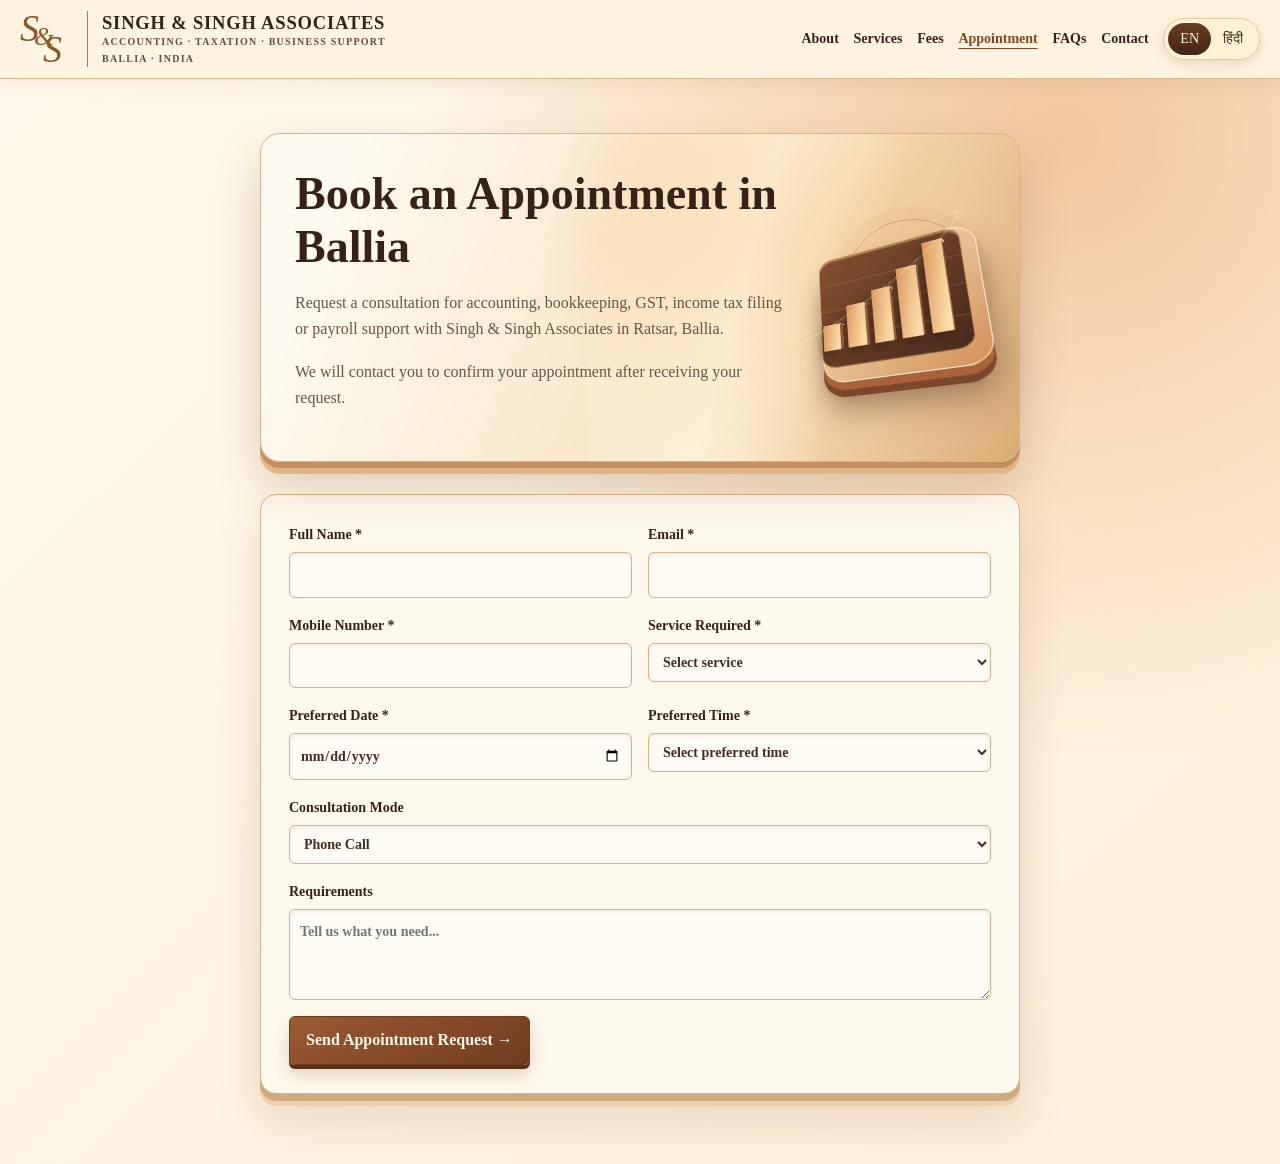
<file: appointment.html>
<!doctype html>
<html lang="en">
<head>
<meta charset="utf-8">
<meta name="viewport" content="width=device-width, initial-scale=1">
<title>Book an Appointment in Ballia | Singh &amp; Singh Associates</title>
<meta name="description" content="Request an appointment with Singh &amp; Singh Associates in Ratsar, Ballia for accounting, bookkeeping, GST, income tax filing or payroll support.">
<link rel="canonical" href="https://singhassociates.github.io/appointment.html">
<meta name="robots" content="index, follow">
<meta name="theme-color" content="#fff0d8">
<script async src="https://www.googletagmanager.com/gtag/js?id=G-H0598DRLCF"></script>
<script>
  window.dataLayer = window.dataLayer || [];
  function gtag(){dataLayer.push(arguments);}
  gtag('js', new Date());

  gtag('config', 'G-H0598DRLCF');
</script>
<style>
:root{color-scheme:light;--cream:#fff0d8;--paper:#fff9ef;--ink:#432d20;--muted:#685446;--bronze:#80512e;--line:#d7b991}
*{box-sizing:border-box}
body{margin:0;background:var(--cream);color:var(--ink);font:16px/1.65 Georgia,'Times New Roman',serif}
.wrap{width:min(760px,calc(100% - 32px));margin:auto}
header{background:#fff5e5;border-bottom:1px solid var(--line)}
header .wrap{display:flex;justify-content:space-between;align-items:center;gap:12px;padding-block:12px}
header a{color:inherit;font-weight:700;text-decoration:none}
main{padding-block:40px 56px}
h1{font:700 clamp(30px,5vw,46px)/1.15 Georgia,'Times New Roman',serif;margin:18px 0 12px}
p{color:var(--muted)}
a{color:var(--bronze)}
.form{display:grid;gap:16px;margin-top:24px;padding:clamp(16px,4vw,28px);background:var(--paper);border:1px solid var(--line);border-radius:12px}
.contact-grid{display:grid;grid-template-columns:repeat(2,minmax(0,1fr));gap:16px}
label{min-width:0;font-size:14px;font-weight:700}
input,select,textarea,button{font:inherit}
input,select,textarea{display:block;width:100%;min-width:0;margin-top:6px;padding:10px;border:1px solid var(--line);border-radius:6px;background:#fff;color:var(--ink)}
input[type=hidden]{display:none}
textarea{resize:vertical}
button{cursor:pointer;border:1px solid var(--bronze);border-radius:6px;padding:8px 12px;background:var(--paper);color:var(--bronze)}
.btn{justify-self:start;background:var(--bronze);color:#fffaf1;font-weight:700;padding:10px 16px}
button:disabled{opacity:.65;cursor:wait}
:focus-visible{outline:3px solid var(--bronze);outline-offset:3px}
#ssa-form-status{margin:0!important}
#ssa-form-status:empty{margin:0!important;position:absolute}
@media(max-width:560px){.contact-grid{grid-template-columns:1fr}main{padding-block:28px 40px}}
</style>
<style id="bronze-atelier">
:root{
  --atelier-ink:#362218;--atelier-muted:#654c3b;--atelier-bronze:#824824;
  --atelier-edge:#d9b38b;--atelier-paper:#fff9ec;--atelier-base:#fff0da;
  --atelier-shadow:0 6px 0 #dfc39f,0 15px 30px #63361522;
}
@keyframes atelier-settle{
  from{transform:perspective(950px) rotateX(8deg) rotateY(-8deg) translateY(9px)}
  to{transform:perspective(950px) rotateX(0) rotateY(0) translateY(0)}
}
@media(prefers-reduced-motion:no-preference){
  .atelier-motion{animation:atelier-settle 850ms cubic-bezier(.2,.75,.25,1) both}
}

body{background:radial-gradient(ellipse at 83% 12%,#f2c79d,transparent 43%),linear-gradient(135deg,#fff9eb,var(--atelier-base));color:var(--atelier-ink)}
header{background:#fff4df;box-shadow:0 4px 18px #63361517}
main{padding-bottom:70px}
.appointment-intro{
  position:relative;margin-top:14px;padding:clamp(18px,4vw,34px);
  border:1px solid var(--atelier-edge);border-radius:20px;
  background:linear-gradient(120deg,#fffdf5,#f5dec0 140%);
  box-shadow:0 6px 0 #d9b38b,0 13px 0 #ead1ad,0 22px 34px #63361528;
}
.appointment-intro h1{margin-top:0}
.appointment-intro p:last-child{margin-bottom:0}
.form{margin-top:32px;background:var(--atelier-paper);border-color:var(--atelier-edge);border-radius:16px;box-shadow:var(--atelier-shadow)}
input:not([type=hidden]),select,textarea{background:#fffcf5;border-color:#d5b28e;box-shadow:inset 0 2px 4px #63361513}
.btn{background:linear-gradient(150deg,#9b5b34,#713b20);border-color:#713b20;color:#fff8e9;box-shadow:0 4px 0 #563017,0 10px 17px #63361533}
.btn:active:not(:disabled){transform:translateY(2px)}
</style>
<style id="atelier-scene-motion">
.atelier-scene{
  --rx:0deg;--ry:0deg;
  position:relative;isolation:isolate;
}
.atelier-ambient{
  position:absolute;inset:0;overflow:hidden;border-radius:inherit;
  pointer-events:none;z-index:-1;
}
.atelier-ambient i{position:absolute;display:block}
.atelier-ambient .halo{
  width:52%;aspect-ratio:1;top:-44%;right:-1%;border-radius:50%;
  background:radial-gradient(circle,#f3c487b0,transparent 68%);
}
.atelier-ambient .ring{
  width:28%;aspect-ratio:1;right:7%;top:15%;border:1px solid #a7613666;
  border-radius:50%;box-shadow:inset 0 0 0 18px #d19b6625,0 0 0 13px #d19b6621;
}
.atelier-ambient .glint{
  width:42%;height:130%;left:43%;top:-14%;
  background:linear-gradient(105deg,transparent 12%,#fffdf083 48%,transparent 78%);
}
@keyframes atelier-halo{to{transform:translate3d(-21%,23%,0) scale(1.18)}}
@keyframes atelier-ring{to{transform:translate3d(-14%,14%,0) rotateX(32deg) rotateY(-26deg) scale(.86)}}
@keyframes atelier-glint{from{transform:translate3d(-114%,0,0) skewX(-18deg);opacity:0}24%,72%{opacity:.65}to{transform:translate3d(124%,0,0) skewX(-18deg);opacity:0}}
@keyframes atelier-float{from{transform:translate3d(0,-4px,0)}to{transform:translate3d(0,7px,0)}}
@keyframes atelier-appear{from{opacity:0;transform:translate3d(0,15px,0)}to{opacity:1;transform:translate3d(0,0,0)}}
@media(prefers-reduced-motion:no-preference){
  .atelier-ambient .halo{animation:atelier-halo 2.8s ease-in-out 1}
  .atelier-ambient .ring{animation:atelier-ring 2.8s ease-in-out 1}
  .atelier-ambient .glint{animation:atelier-glint 2.1s ease-in-out 1}

}
@media(prefers-reduced-motion:reduce){
  .atelier-ambient .glint{display:none}
}

.appointment-intro.atelier-scene{padding-right:clamp(72px,21%,155px)}
.appointment-intro .atelier-ambient .ring{width:18%;right:5%;top:26%}
.appointment-intro .atelier-ambient .halo{width:65%}
@media(prefers-reduced-motion:no-preference){
  .appointment-intro h1,.appointment-intro p{animation:atelier-appear .65s ease-out both}
  .appointment-intro p{animation-delay:90ms}
  .appointment-intro .atelier-ambient{transform:perspective(1000px) rotateX(var(--rx)) rotateY(var(--ry));transition:transform .32s ease-out}
}
@media(max-width:600px){
  .appointment-intro.atelier-scene{padding:58px 18px 20px}
}
</style>
<style id="appointment-header">
.header{position:sticky;top:0;z-index:100;background:#fff4df;border-bottom:1px solid #d7b991}
.header .head{position:relative;min-height:78px;width:min(1680px,calc(100% - 40px));padding:7px 0;gap:16px}
.header .brand{display:flex;align-items:center;gap:10px;min-width:0}
.reference-brand-copy{display:block;border-left:1px solid #a67d4d;padding-left:14px}
.header .brand strong{display:block;font-size:clamp(15px,1.45vw,26px);letter-spacing:.8px;line-height:1.25}
.header .brand small,.brand-location{display:block;font-size:10px;letter-spacing:1.25px;color:#654c3b}
.brand-monogram{position:relative;display:block;width:57px;height:60px;flex:none;color:#8b582c;font:italic 38px/1 Georgia,serif}
.brand-monogram i{position:absolute;font-weight:400}
.brand-monogram i:nth-child(1){left:0;top:0}
.brand-monogram i:nth-child(2){left:14px;top:15px;font-size:26px}
.brand-monogram i:nth-child(3){left:23px;top:21px}
.header .nav{display:flex;align-items:center;gap:clamp(8px,1.15vw,22px);font-size:14px;white-space:nowrap}
.header .nav a:hover,.header .nav a[aria-current=page]{color:#824824;text-decoration:underline;text-underline-offset:5px}
.header .menu-btn{display:none}
.header .language-pill{display:flex;flex:none;padding:4px;border:1px solid #e4cba6;border-radius:40px;background:#fff0d6;box-shadow:0 4px 12px #67401d25}
.header .language-pill button{border:0;background:transparent;color:#442b1b;padding:5px 12px;border-radius:28px;line-height:1.3;min-height:32px}
.header .language-pill button[aria-pressed=true]{background:linear-gradient(#674020,#412617);color:#fff8e9}
@media(max-width:1024px){
  .header .head{width:calc(100% - 32px)}
  .header .menu-btn{display:inline-block;flex:none;min-height:44px}
  .header .nav{display:none;position:absolute;top:100%;inset-inline:0;align-items:stretch;flex-direction:column;gap:0;padding:8px;background:#fff4df;border:1px solid #d7b991;border-radius:0 0 12px 12px;box-shadow:0 8px 20px #63361522}
  .header .nav.open{display:flex}
  .header .nav>a{padding:10px;min-height:44px}
  .header .language-pill{align-self:flex-start;margin:4px 8px}
}
@media(max-width:420px){
  .header .head{gap:8px}
  .header .brand{gap:5px}
  .brand-monogram{width:44px;transform:scale(.78);transform-origin:left center}
  .reference-brand-copy{padding-left:7px}
  .header .brand strong{font-size:13px}
  .header .brand small,.brand-location{font-size:8px;letter-spacing:.35px}
}
</style>
<style id="atelier-studio">
:root{
  --studio-walnut:#432719;
  --studio-copper:#b16c3d;
  --studio-floor:#e7c39a;
}
.studio-object{
  position:relative; width:100%; height:auto; aspect-ratio:1.18;
  perspective:750px; transform-style:preserve-3d; pointer-events:none;
}
.studio-axis{
  position:absolute;inset:0;transform-style:preserve-3d;
  transform:rotateX(14deg) rotateY(-23deg) rotateZ(-6deg);
}
.studio-plinth{
  position:absolute;inset:10% 4% 6%;border-radius:15%;
  background:linear-gradient(145deg,#ffefd3,#d29158);
  border:1px solid #ffedce;
  box-shadow:0 8px 0 #a76439,0 15px 0 #7c462b,0 25px 33px #4327197a;
  transform:translateZ(-14px);
}
.studio-face{
  position:absolute;inset:16% 10% 14%;border-radius:11%;
  background:
    repeating-linear-gradient(to top,#ffebbc24 0 1px,transparent 1px 25%),
    linear-gradient(145deg,#86502f,#4a2a1d);
  border:1px solid #cf955e;box-shadow:inset 0 2px 0 #f4cb9961;
  transform:translateZ(6px);
}
.studio-columns{
  position:absolute;inset:25% 17% 23%;display:flex;
  align-items:end;justify-content:space-around;gap:6%;
  transform-style:preserve-3d;transform:translateZ(24px);
}
.studio-column{
  width:15%;height:var(--bar);position:relative;
  background:linear-gradient(100deg,#db955d,#ffe1ad 89%);
  box-shadow:-3px 5px 9px #29170c6b;
  transform-style:preserve-3d;transform-origin:center bottom;
}
.studio-column::before,.studio-column::after{content:"";position:absolute;display:block}
.studio-column::before{
  inset:0 0 auto;height:100%;width:32%;background:#a66236;
  left:100%;transform-origin:left center;transform:rotateY(90deg);
}
.studio-column::after{
  bottom:100%;left:0;width:100%;height:clamp(3px,.8vw,9px);
  background:#fff0c9;transform-origin:center bottom;transform:rotateX(90deg);
}
.studio-orbit{
  position:absolute;inset:6% -2% 1%;border:1px solid #fff0bcac;
  border-radius:50%;transform:rotate(-25deg) rotateX(52deg) translateZ(33px);
  box-shadow:0 0 20px #ffdfab45;
}
.studio-orbit::after{
  content:"";position:absolute;width:7%;aspect-ratio:1;border-radius:50%;
  left:9%;top:15%;background:radial-gradient(circle at 32% 27%,#fff9db,#c17d41 69%,#794324);
  box-shadow:0 0 16px #fff1b1bb;
}
@keyframes studio-turn{
  from{transform:rotateX(8deg) rotateY(-26deg) rotateZ(-8deg) translate3d(0,1%,0)}
  to{transform:rotateX(22deg) rotateY(4deg) rotateZ(-3deg) translate3d(0,-5%,0)}
}
@keyframes studio-columns{
  from{transform:scaleY(.4)}
  to{transform:scaleY(1)}
}
@keyframes studio-reveal{
  from{transform:perspective(1200px) translateY(24px) rotateX(5deg);opacity:.72}
  to{transform:perspective(1200px) translateY(0) rotateX(0);opacity:1}
}
@media(prefers-reduced-motion:no-preference){
  .studio-axis{animation:studio-turn 2.8s ease-in-out 1}
  .studio-column{animation:studio-columns 920ms cubic-bezier(.16,.8,.25,1) backwards;animation-delay:var(--delay)}
  .studio-in{animation:studio-reveal 760ms cubic-bezier(.2,.8,.3,1) both;animation-delay:var(--studio-delay,0ms)}

}

.appointment-intro.atelier-scene{
  padding-right:clamp(156px,32%,235px);
  background:linear-gradient(112deg,#fffaf0 10%,#f8e0bb 68%,#dcab75);
  box-shadow:0 6px 0 #c58e5c,0 12px 0 #e0b689,0 24px 46px #63361537;
}
.appointment-intro .studio-object{
  position:absolute;right:4%;width:26%;top:25%;
  transform:perspective(700px) rotateY(var(--ry)) rotateX(var(--rx));
}
.form{
  box-shadow:0 7px 0 #cfab82,0 12px 0 #ebd0ae,0 26px 48px #63361528;
}
@media(max-width:600px){
  .appointment-intro.atelier-scene{padding-right:18px;padding-bottom:26px}
  .appointment-intro .studio-object{position:relative;inset:auto;width:clamp(92px,35%,135px);margin:4px 4px 17px auto}
}
</style>
<style id="upload-final">
@media(prefers-reduced-motion:no-preference){
  .studio-axis{animation:studio-turn 5.7s ease-in-out infinite alternate}
  .atelier-scene.atelier-offscreen .studio-axis,
  .atelier-scene.atelier-offscreen .hero-ledger{animation-play-state:paused!important}
}

@media(max-width:560px){
  main.wrap{padding-block:20px 45px}
  .appointment-intro.atelier-scene{margin-top:0;padding:20px 18px 22px}
  .appointment-intro .studio-object{width:clamp(105px,35%,135px);margin:0 4px 15px auto}
  .appointment-intro h1{font-size:clamp(28px,7.4vw,39px);overflow-wrap:anywhere}
  .form input,.form select,.form textarea{font-size:16px}
}
</style>
</head>
<body>
<header class="header"><div class="wrap head"><a class="brand" href="index.html#home"><span class="brand-monogram" aria-hidden="true"><i>S</i><i>&amp;</i><i>S</i></span><span class="reference-brand-copy"><strong data-en="SINGH &amp; SINGH ASSOCIATES" data-hi="सिंह एंड सिंह एसोसिएट्स">SINGH &amp; SINGH ASSOCIATES</strong><small data-en="ACCOUNTING · TAXATION · BUSINESS SUPPORT" data-hi="अकाउंटिंग · टैक्सेशन · व्यवसाय सहायता">ACCOUNTING · TAXATION · BUSINESS SUPPORT</small><span class="brand-location" data-en="BALLIA · INDIA" data-hi="बलिया · भारत">BALLIA · INDIA</span></span></a><button aria-controls="nav" aria-expanded="false" class="menu-btn" id="menu" type="button"><span data-en="☰ Menu" data-hi="☰ मेन्यू">☰ Menu</span></button><nav class="nav" id="nav"><a data-en="About" data-hi="परिचय" href="index.html#about">About</a><a data-en="Services" data-hi="सेवाएँ" href="index.html#services">Services</a><a data-en="Fees" data-hi="शुल्क" href="index.html#fees">Fees</a><a data-en="Appointment" data-hi="अपॉइंटमेंट" href="appointment.html" aria-current="page">Appointment</a><a data-en="FAQs" data-hi="सवाल-जवाब" href="index.html#faq">FAQs</a><a data-en="Contact" data-hi="संपर्क" href="index.html#contact">Contact</a><div class="language-pill" role="group" aria-label="Website language"><button type="button" id="language-en" lang="en" aria-pressed="true">EN</button><button type="button" id="language-hi" lang="hi" aria-pressed="false">हिंदी</button></div></nav></div></header>
<main class="wrap">
<div class="appointment-intro atelier-scene"><span class="atelier-ambient" aria-hidden="true"><i class="halo"></i><i class="ring"></i><i class="glint"></i></span>
<h1 data-en="Book an Appointment in Ballia" data-hi="बलिया में अपॉइंटमेंट बुक करें">Book an Appointment in Ballia</h1>
<p data-en="Request a consultation for accounting, bookkeeping, GST, income tax filing or payroll support with Singh &amp; Singh Associates in Ratsar, Ballia." data-hi="रतसर, बलिया में सिंह एंड सिंह एसोसिएट्स से अकाउंटिंग, बुककीपिंग, जीएसटी, आयकर रिटर्न या पेरोल सहायता के लिए परामर्श का अनुरोध करें।">Request a consultation for accounting, bookkeeping, GST, income tax filing or payroll support with Singh &amp; Singh Associates in Ratsar, Ballia.</p>
<p data-en="We will contact you to confirm your appointment after receiving your request." data-hi="आपका अनुरोध मिलने के बाद हम अपॉइंटमेंट की पुष्टि के लिए आपसे संपर्क करेंगे।">We will contact you to confirm your appointment after receiving your request.</p>
<div class="studio-object" aria-hidden="true"><div class="studio-axis"><div class="studio-plinth"></div><div class="studio-face"></div><div class="studio-columns"><i class="studio-column" style="--bar:28%;--delay:0ms"></i><i class="studio-column" style="--bar:47%;--delay:85ms"></i><i class="studio-column" style="--bar:58%;--delay:170ms"></i><i class="studio-column" style="--bar:75%;--delay:255ms"></i><i class="studio-column" style="--bar:97%;--delay:340ms"></i></div><div class="studio-orbit"></div></div></div></div>
<form action="https://formsubmit.co/madhumani.singh12@gmail.com" class="form" id="ssa-appointment-form" method="POST"><input name="_subject" type="hidden" value="New Appointment Request - Singh &amp; Singh Associates"/><input name="Request Type" type="hidden" value="Appointment Booking"/><div class="contact-grid"><label><span data-en="Full Name *" data-hi="पूरा नाम *">Full Name *</span><input autocomplete="name" maxlength="100" name="Full Name" required=""/></label><label><span data-en="Email *" data-hi="ईमेल *">Email *</span><input autocomplete="email" name="Email" required="" type="email"/></label><label><span data-en="Mobile Number *" data-hi="मोबाइल नंबर *">Mobile Number *</span><input autocomplete="tel" name="Mobile" pattern="[0-9+\(\) \-]{10,18}" required="" type="tel"/></label><label><span data-en="Service Required *" data-hi="आवश्यक सेवा *">Service Required *</span><select name="Service" required=""><option data-en="Select service" data-hi="सेवा चुनें" value="">Select service</option><option data-en="GST" data-hi="जीएसटी" value="GST">GST</option><option data-en="Income Tax" data-hi="आयकर" value="Income Tax">Income Tax</option><option data-en="Accounting" data-hi="लेखांकन" value="Accounting">Accounting</option><option data-en="Payroll" data-hi="वेतन प्रबंधन" value="Payroll">Payroll</option><option data-en="Business Registration Support" data-hi="व्यवसाय पंजीकरण सहायता" value="Business Registration Support">Business Registration Support</option><option data-en="Other" data-hi="अन्य" value="Other">Other</option></select></label><label><span data-en="Preferred Date *" data-hi="पसंदीदा तारीख *">Preferred Date *</span><input id="date" name="Preferred Date" required="" type="date"/></label><label><span data-en="Preferred Time *" data-hi="पसंदीदा समय *">Preferred Time *</span><select name="Preferred Time" required=""><option data-en="Select preferred time" data-hi="समय चुनें" value="">Select preferred time</option><option>10:00 AM</option><option>11:00 AM</option><option>12:00 PM</option><option>02:00 PM</option><option>03:00 PM</option><option>04:00 PM</option><option>05:00 PM</option></select></label></div><label><span data-en="Consultation Mode" data-hi="परामर्श का माध्यम">Consultation Mode</span><select name="Consultation Mode"><option data-en="Phone Call" data-hi="फोन कॉल" value="Phone Call">Phone Call</option><option data-en="Online Meeting" data-hi="ऑनलाइन मीटिंग" value="Online Meeting">Online Meeting</option><option data-en="Office Visit" data-hi="कार्यालय में मुलाकात" value="Office Visit">Office Visit</option></select></label><label><span data-en="Requirements" data-hi="आवश्यकताओं का विवरण">Requirements</span><textarea data-placeholder-en="Tell us what you need..." data-placeholder-hi="अपनी आवश्यकता का विवरण लिखें..." maxlength="1000" name="Requirements" placeholder="Tell us what you need..." rows="3"></textarea></label><button class="btn" type="submit"><span data-en="Send Appointment Request →" data-hi="अपॉइंटमेंट अनुरोध भेजें →">Send Appointment Request →</span></button><p aria-live="polite" id="ssa-form-status" role="status"></p></form>
</main>
<script>
const form = document.getElementById('ssa-appointment-form');
const statusMessage = document.getElementById('ssa-form-status');
const englishButton = document.getElementById('language-en');
const hindiButton = document.getElementById('language-hi');
const menu = document.getElementById('menu');
const nav = document.getElementById('nav');
const button = form.querySelector('button[type="submit"]');

function setLanguage(lang) {
  document.documentElement.lang = lang;
  document.querySelectorAll('[data-en]').forEach(element => {
    element.textContent = element.dataset[lang];
  });
  document.querySelectorAll('[data-placeholder-en]').forEach(element => {
    element.placeholder = element.getAttribute('data-placeholder-' + lang);
  });
  englishButton.setAttribute('aria-pressed', String(lang === 'en'));
  hindiButton.setAttribute('aria-pressed', String(lang === 'hi'));
}

setLanguage(new URLSearchParams(location.search).get('lang') === 'hi' ? 'hi' : 'en');
englishButton.addEventListener('click', () => setLanguage('en'));
hindiButton.addEventListener('click', () => setLanguage('hi'));
menu.addEventListener('click', () => {
  const open = nav.classList.toggle('open');
  menu.setAttribute('aria-expanded', String(open));
});
document.querySelector('.header').addEventListener('keydown', event => {
  if (event.key === 'Escape' && nav.classList.contains('open')) {
    nav.classList.remove('open');
    menu.setAttribute('aria-expanded', 'false');
    menu.focus();
  }
});

function showStatus(en, hi) {
  statusMessage.dataset.en = en;
  statusMessage.dataset.hi = hi;
  statusMessage.textContent = statusMessage.dataset[document.documentElement.lang];
}

const date = form.querySelector('input[type="date"]');
const now = new Date();
date.min = new Date(now.getTime() - now.getTimezoneOffset() * 60000).toISOString().slice(0, 10);

form.addEventListener('submit', async event => {
  event.preventDefault();
  if (button.disabled || !form.reportValidity()) return;
  button.disabled = true;
  showStatus('Sending…', 'भेजा जा रहा है…');
   const controller=new AbortController();let timer;
   try{
    const deadline=new Promise((_,reject)=>{timer=setTimeout(()=>{controller.abort();reject(new Error('Delivery timeout'));},20000)});
    const delivery=(async()=>{
     const response=await fetch(form.action.replace('formsubmit.co/', 'formsubmit.co/ajax/'),{method:'POST',headers:{'Accept':'application/json'},body:new FormData(form),signal:controller.signal});
     if(!response.ok)throw new Error('Delivery not confirmed');
     const data=await response.json();
     if(data.success!==true&&data.success!=='true')throw new Error('Delivery not confirmed');
    })();
    await Promise.race([delivery,deadline]);
    try {
      if (typeof window.gtag === 'function') window.gtag('event', 'generate_lead', {form_type: 'appointment'});
    } catch (_) {}
    form.reset();
    showStatus('Your appointment request has been received. We will contact you to confirm the details.', 'आपका अपॉइंटमेंट अनुरोध प्राप्त हो गया है। विवरण की पुष्टि के लिए हम आपसे संपर्क करेंगे।');
  } catch (_) {
    showStatus('Delivery could not be confirmed. Please contact us by phone or WhatsApp before retrying.', 'भेजने की पुष्टि नहीं हुई। दोबारा प्रयास करने से पहले फोन या WhatsApp पर संपर्क करें।');
  } finally {
    clearTimeout(timer);
    button.disabled = false;
  }
});
</script>
<script>
(() => {
  const scene = document.querySelector('.atelier-scene');
  const reduced = matchMedia('(prefers-reduced-motion: reduce)');
  const hasPointer = matchMedia('(hover: hover) and (pointer: fine)');
  let frame = 0;

  function resetTilt() {
    cancelAnimationFrame(frame);
    scene.style.removeProperty('--rx');
    scene.style.removeProperty('--ry');
  }


  scene.addEventListener('pointermove', event => {
    if (reduced.matches || !hasPointer.matches || event.pointerType !== 'mouse') return;
    cancelAnimationFrame(frame);
    frame = requestAnimationFrame(() => {
      const bounds = scene.getBoundingClientRect();
      const x = (event.clientX - bounds.left) / bounds.width - 0.5;
      const y = (event.clientY - bounds.top) / bounds.height - 0.5;
      scene.style.setProperty('--rx', (-y * 9).toFixed(2) + 'deg');
      scene.style.setProperty('--ry', (x * 13).toFixed(2) + 'deg');
    });
  }, {passive:true});
  scene.addEventListener('pointerleave', resetTilt);
  reduced.addEventListener('change', resetTilt);

})();
</script>
<script>
(() => {
  if (!('IntersectionObserver' in window) || matchMedia('(prefers-reduced-motion: reduce)').matches) return;
  const items = document.querySelectorAll('#services .card, #fees .ssa-fee-card, #about .profile, #contact .contact-info, #faq details, #ssa-appointment-form');
  const observer = new IntersectionObserver(entries => {
    let visibleIndex = 0;
    entries.forEach(({target, isIntersecting}) => {
      if (!isIntersecting) return;
      if (!target.contains(document.activeElement)) {
        target.style.setProperty('--studio-delay', Math.min(visibleIndex++, 4) * 60 + 'ms');
        target.classList.add('studio-in');
        target.addEventListener('animationend', () => target.classList.remove('studio-in'), {once:true});
      }
      observer.unobserve(target);
    });
  }, {threshold:0.16});
  items.forEach(item => observer.observe(item));
})();
</script>
<script>
(() => {
  const scene = document.querySelector('.atelier-scene');
  if (!('IntersectionObserver' in window)) return;
  new IntersectionObserver(([entry]) => {
    scene.classList.toggle('atelier-offscreen', !entry.isIntersecting);
  }).observe(scene);
})();
</script>
</body>
</html>
</file>
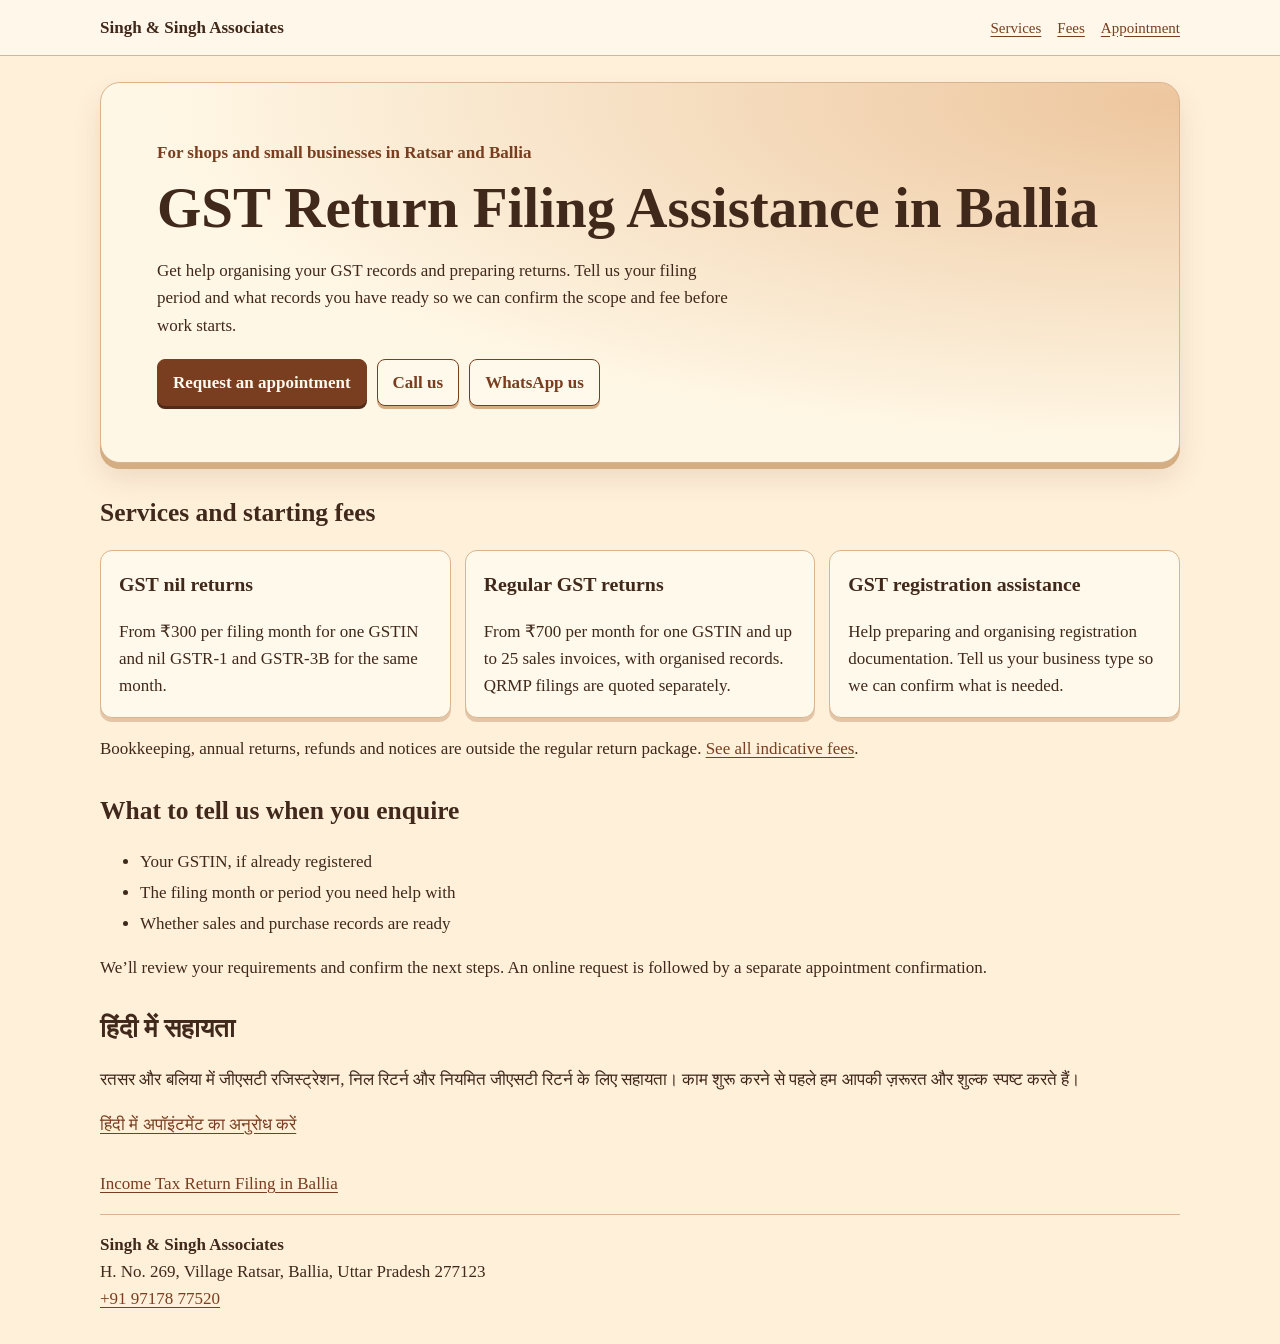
<file: gst-return-filing-ballia.html>
<!doctype html>
<html lang="en"><head>
<meta charset="utf-8"><meta name="viewport" content="width=device-width,initial-scale=1">
<title>GST Return Filing Assistance in Ballia | Singh &amp; Singh Associates</title>
<meta name="description" content="GST registration and return filing support for shops and small businesses in Ratsar, Ballia. Ask about GST nil returns and regular GST returns.">
<link rel="canonical" href="https://singhassociates.github.io/gst-return-filing-ballia.html">
<meta name="theme-color" content="#fff0da">
<style>
:root{--ink:#40281b;--accent:#793e20;--line:#d9b48e;--paper:#fff9eb}*{box-sizing:border-box}body{margin:0;color:var(--ink);background:#fff0da;font:17px/1.6 Georgia,serif}a{color:var(--accent);text-underline-offset:.2em}a:focus-visible{outline:3px solid var(--accent);outline-offset:4px}.wrap{width:min(1080px,calc(100% - 32px));margin:auto}header{border-bottom:1px solid var(--line);background:#fff8ea}header .wrap{display:flex;align-items:center;justify-content:space-between;gap:12px;flex-wrap:wrap;padding:14px 0}.brand{font-weight:700;color:var(--ink);text-decoration:none}nav{display:flex;gap:16px;flex-wrap:wrap;font-size:15px}.hero{padding:clamp(20px,5vw,56px);margin:26px auto 34px;border:1px solid var(--line);border-radius:20px;background:radial-gradient(ellipse at 100% 5%,#edc69e,transparent 67%),#fff7e5;box-shadow:0 6px 0 #d4ad83,0 15px 28px #75462422}.eyebrow{font-weight:700;color:var(--accent);margin:0}.hero h1{line-height:1.12;font-size:clamp(30px,5vw,57px);margin:10px 0 15px}.hero p:not(.eyebrow){max-width:68ch}.actions{display:flex;flex-wrap:wrap;gap:10px;margin-top:20px}.button{min-height:44px;display:inline-flex;align-items:center;padding:9px 15px;border:1px solid var(--accent);border-radius:8px;text-decoration:none;font-weight:700;background:var(--paper);box-shadow:0 3px 0 #d4ad83}.primary{color:#fffaf0;background:var(--accent);box-shadow:0 3px 0 #512b19}.grid{display:grid;grid-template-columns:repeat(3,minmax(0,1fr));gap:14px}.card{padding:18px;background:var(--paper);border:1px solid var(--line);border-radius:12px;box-shadow:0 4px 0 #e3c6a7}.card h3{margin:0}.card p{margin-bottom:0}section{margin-bottom:32px}h2{line-height:1.25}.contact{border-top:1px solid var(--line);padding:16px 0 32px}li{margin-bottom:4px}@media(max-width:690px){.grid{grid-template-columns:1fr}.hero{margin-top:16px}}
</style></head><body>
<header><div class="wrap"><a class="brand" href="./">Singh &amp; Singh Associates</a><nav aria-label="Main navigation"><a href="./#services">Services</a><a href="./#fees">Fees</a><a href="appointment.html">Appointment</a></nav></div></header>
<main class="wrap"><section class="hero"><p class="eyebrow">For shops and small businesses in Ratsar and Ballia</p><h1>GST Return Filing Assistance in Ballia</h1><p>Get help organising your GST records and preparing returns. Tell us your filing period and what records you have ready so we can confirm the scope and fee before work starts.</p><div class="actions"><a class="button primary" href="appointment.html">Request an appointment</a><a class="button" href="tel:+919717877520">Call us</a><a class="button" href="https://wa.me/919717877520?text=Hello%20Singh%20%26%20Singh%20Associates%2C%20I%20need%20help%20with%20GST%20return%20filing.%20Please%20share%20the%20fees%20and%20documents%20required.?text=Hello%2C%20I%20need%20help%20with%20GST%20filing%20in%20Ballia.">WhatsApp us</a></div></section>
<section aria-labelledby="service-heading"><h2 id="service-heading">Services and starting fees</h2><div class="grid"><article class="card"><h3>GST nil returns</h3><p>From ₹300 per filing month for one GSTIN and nil GSTR-1 and GSTR-3B for the same month.</p></article><article class="card"><h3>Regular GST returns</h3><p>From ₹700 per month for one GSTIN and up to 25 sales invoices, with organised records. QRMP filings are quoted separately.</p></article><article class="card"><h3>GST registration assistance</h3><p>Help preparing and organising registration documentation. Tell us your business type so we can confirm what is needed.</p></article></div><p>Bookkeeping, annual returns, refunds and notices are outside the regular return package. <a href="./#fees">See all indicative fees</a>.</p></section>
<section aria-labelledby="enquiry-heading"><h2 id="enquiry-heading">What to tell us when you enquire</h2><ul><li>Your GSTIN, if already registered</li><li>The filing month or period you need help with</li><li>Whether sales and purchase records are ready</li></ul><p>We’ll review your requirements and confirm the next steps. An online request is followed by a separate appointment confirmation.</p></section>
<section lang="hi"><h2>हिंदी में सहायता</h2><p>रतसर और बलिया में जीएसटी रजिस्ट्रेशन, निल रिटर्न और नियमित जीएसटी रिटर्न के लिए सहायता। काम शुरू करने से पहले हम आपकी ज़रूरत और शुल्क स्पष्ट करते हैं।</p><a href="appointment.html?lang=hi">हिंदी में अपॉइंटमेंट का अनुरोध करें</a></section>
<p><a href="itr-filing-ballia.html">Income Tax Return Filing in Ballia</a></p>
</main><footer class="wrap contact"><strong>Singh &amp; Singh Associates</strong><br>H. No. 269, Village Ratsar, Ballia, Uttar Pradesh 277123<br><a href="tel:+919717877520">+91 97178 77520</a></footer></body></html>
</file>
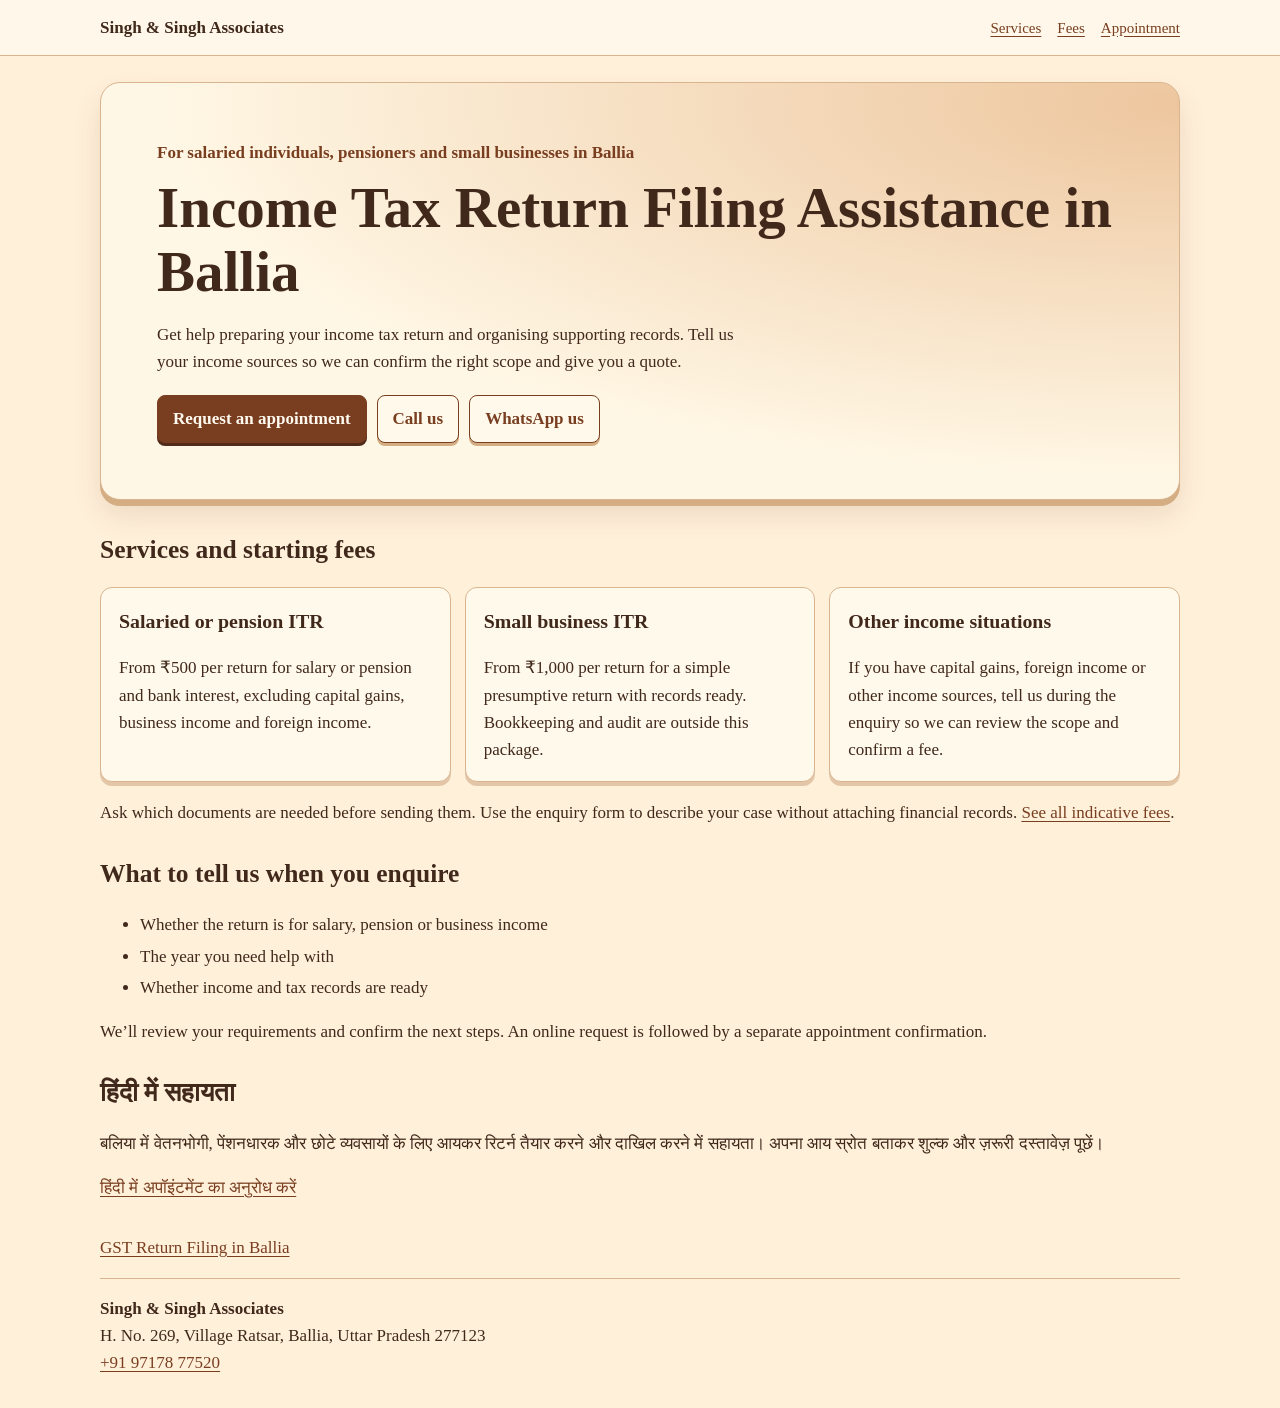
<file: itr-filing-ballia.html>
<!doctype html>
<html lang="en"><head>
<meta charset="utf-8"><meta name="viewport" content="width=device-width,initial-scale=1">
<title>Income Tax Return Filing Assistance in Ballia | Singh &amp; Singh Associates</title>
<meta name="description" content="ITR preparation and filing assistance in Ratsar, Ballia for salaried people, pensioners and small businesses. Ask Singh &amp; Singh Associates for a quote.">
<link rel="canonical" href="https://singhassociates.github.io/itr-filing-ballia.html">
<meta name="theme-color" content="#fff0da">
<style>
:root{--ink:#40281b;--accent:#793e20;--line:#d9b48e;--paper:#fff9eb}*{box-sizing:border-box}body{margin:0;color:var(--ink);background:#fff0da;font:17px/1.6 Georgia,serif}a{color:var(--accent);text-underline-offset:.2em}a:focus-visible{outline:3px solid var(--accent);outline-offset:4px}.wrap{width:min(1080px,calc(100% - 32px));margin:auto}header{border-bottom:1px solid var(--line);background:#fff8ea}header .wrap{display:flex;align-items:center;justify-content:space-between;gap:12px;flex-wrap:wrap;padding:14px 0}.brand{font-weight:700;color:var(--ink);text-decoration:none}nav{display:flex;gap:16px;flex-wrap:wrap;font-size:15px}.hero{padding:clamp(20px,5vw,56px);margin:26px auto 34px;border:1px solid var(--line);border-radius:20px;background:radial-gradient(ellipse at 100% 5%,#edc69e,transparent 67%),#fff7e5;box-shadow:0 6px 0 #d4ad83,0 15px 28px #75462422}.eyebrow{font-weight:700;color:var(--accent);margin:0}.hero h1{line-height:1.12;font-size:clamp(30px,5vw,57px);margin:10px 0 15px}.hero p:not(.eyebrow){max-width:68ch}.actions{display:flex;flex-wrap:wrap;gap:10px;margin-top:20px}.button{min-height:44px;display:inline-flex;align-items:center;padding:9px 15px;border:1px solid var(--accent);border-radius:8px;text-decoration:none;font-weight:700;background:var(--paper);box-shadow:0 3px 0 #d4ad83}.primary{color:#fffaf0;background:var(--accent);box-shadow:0 3px 0 #512b19}.grid{display:grid;grid-template-columns:repeat(3,minmax(0,1fr));gap:14px}.card{padding:18px;background:var(--paper);border:1px solid var(--line);border-radius:12px;box-shadow:0 4px 0 #e3c6a7}.card h3{margin:0}.card p{margin-bottom:0}section{margin-bottom:32px}h2{line-height:1.25}.contact{border-top:1px solid var(--line);padding:16px 0 32px}li{margin-bottom:4px}@media(max-width:690px){.grid{grid-template-columns:1fr}.hero{margin-top:16px}}
</style></head><body>
<header><div class="wrap"><a class="brand" href="./">Singh &amp; Singh Associates</a><nav aria-label="Main navigation"><a href="./#services">Services</a><a href="./#fees">Fees</a><a href="appointment.html">Appointment</a></nav></div></header>
<main class="wrap"><section class="hero"><p class="eyebrow">For salaried individuals, pensioners and small businesses in Ballia</p><h1>Income Tax Return Filing Assistance in Ballia</h1><p>Get help preparing your income tax return and organising supporting records. Tell us your income sources so we can confirm the right scope and give you a quote.</p><div class="actions"><a class="button primary" href="appointment.html">Request an appointment</a><a class="button" href="tel:+919717877520">Call us</a><a class="button" href="https://wa.me/919717877520?text=Hello%20Singh%20%26%20Singh%20Associates%2C%20I%20need%20help%20filing%20my%20income%20tax%20return.%20Please%20share%20the%20fees%20and%20documents%20required.?text=Hello%2C%20I%20need%20help%20with%20income%20tax%20return%20filing%20in%20Ballia.">WhatsApp us</a></div></section>
<section aria-labelledby="service-heading"><h2 id="service-heading">Services and starting fees</h2><div class="grid"><article class="card"><h3>Salaried or pension ITR</h3><p>From ₹500 per return for salary or pension and bank interest, excluding capital gains, business income and foreign income.</p></article><article class="card"><h3>Small business ITR</h3><p>From ₹1,000 per return for a simple presumptive return with records ready. Bookkeeping and audit are outside this package.</p></article><article class="card"><h3>Other income situations</h3><p>If you have capital gains, foreign income or other income sources, tell us during the enquiry so we can review the scope and confirm a fee.</p></article></div><p>Ask which documents are needed before sending them. Use the enquiry form to describe your case without attaching financial records. <a href="./#fees">See all indicative fees</a>.</p></section>
<section aria-labelledby="enquiry-heading"><h2 id="enquiry-heading">What to tell us when you enquire</h2><ul><li>Whether the return is for salary, pension or business income</li><li>The year you need help with</li><li>Whether income and tax records are ready</li></ul><p>We’ll review your requirements and confirm the next steps. An online request is followed by a separate appointment confirmation.</p></section>
<section lang="hi"><h2>हिंदी में सहायता</h2><p>बलिया में वेतनभोगी, पेंशनधारक और छोटे व्यवसायों के लिए आयकर रिटर्न तैयार करने और दाखिल करने में सहायता। अपना आय स्रोत बताकर शुल्क और ज़रूरी दस्तावेज़ पूछें।</p><a href="appointment.html?lang=hi">हिंदी में अपॉइंटमेंट का अनुरोध करें</a></section>
<p><a href="gst-return-filing-ballia.html">GST Return Filing in Ballia</a></p>
</main><footer class="wrap contact"><strong>Singh &amp; Singh Associates</strong><br>H. No. 269, Village Ratsar, Ballia, Uttar Pradesh 277123<br><a href="tel:+919717877520">+91 97178 77520</a></footer></body></html>
</file>
<file: atelier-art.css>
:root{
--atelier-art-0:url("[data-uri]");
--atelier-art-1:url("[data-uri]");
--atelier-art-2:url("[data-uri]");
--atelier-art-3:url("[data-uri]");
--atelier-art-4:url("[data-uri]");
--atelier-art-5:url("[data-uri]");
--atelier-art-6:url("[data-uri]");
--atelier-art-7:url("[data-uri]");
--atelier-art-8:url("[data-uri]");
--atelier-art-9:url("[data-uri]");
--atelier-art-10:url("[data-uri]");
--atelier-art-11:url("[data-uri]");
--atelier-art-12:url("[data-uri]");
--atelier-art-13:url("[data-uri]");
}
</file>
